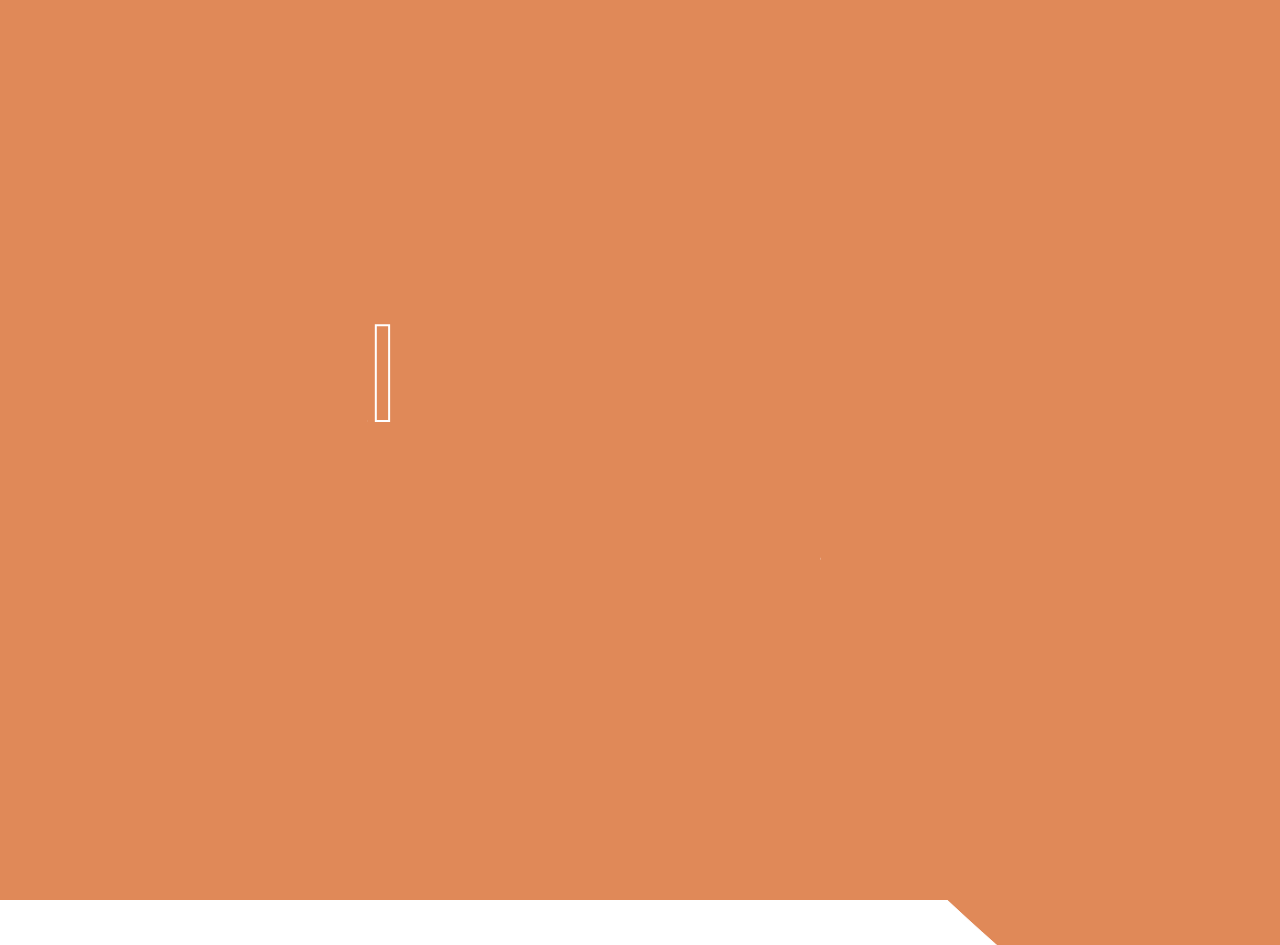
<file: index.html>
<!DOCTYPE html>
<html lang="zh">
<head>
    <meta charset="UTF-8">
    <meta http-equiv="X-UA-Compatible" content="IE=edge">
    <meta name="viewport" content="width=device-width, initial-scale=1.0">
    <meta name="author" content="William Wang">
    <meta name="robots" content="index,follow">
    <meta name="description" content="關於william.wang的個人網站">
    <title>首頁｜William wang Portfolio</title>
    <!-- google font -->
    <link rel="preconnect" href="https://fonts.gstatic.com">
    <link href="https://fonts.googleapis.com/css2?family=Noto+Sans+TC&display=swap" 
    rel="stylesheet">
    <link rel="stylesheet" href="./styles/animation.css">
    <link rel="stylesheet" href="./styles/style.css">
</head>
<body>
    <!-- animation -->
    <div class="animation">
        <div class="logo">
            <svg width="110" height="93" viewBox="0 0 110 93" fill="none" xmlns="http://www.w3.org/2000/svg">
                <path d="M29.4886 62.8406L29.4826 62.8L29.4734 62.7601L15.4353 1.90802L15.2565 1.13281H14.4609H2.74219H1.47162L1.77019 2.3678L23.2546 91.235L23.4395 92H24.2266H34.9077H35.6567L35.8673 91.2813L54.8493 26.523L54.8606 26.4842L54.8688 26.4446L55.2935 24.3954L55.7181 26.4446L55.7253 26.4795L55.735 26.5138L74.0455 91.2721L74.2514 92H75.0078H85.689H86.4755L86.6608 91.2356L108.206 2.36843L108.506 1.13281H107.234H95.4546H94.6561L94.4794 1.91153L80.6854 62.7025L80.6781 62.7349L80.6729 62.7676L79.5924 69.5994L78.3023 63.9229L78.2971 63.9003L78.291 63.878L61.1401 1.86625L60.9372 1.13281H60.1763H50.2886H49.5326L49.3265 1.86009L31.7484 63.8718L31.7424 63.8927L31.7374 63.9139L30.4421 69.3793L29.4886 62.8406Z" 
                stroke="white" 
                stroke-width="2"
                id="first"
                class="thepaths"
                />
            </svg>
            
            <svg width="19" height="95" viewBox="0 0 19 95" fill="none" xmlns="http://www.w3.org/2000/svg">
                <path d="M15.1152 94H16.1152V93V26.96V25.96H15.1152H3.82373H2.82373V26.96V93V94H3.82373H15.1152ZM3.81405 4.13391L3.808 4.14061L3.80207 4.14742C2.52941 5.60862 1.9082 7.39501 1.9082 9.44287C1.9082 11.4904 2.52958 13.2636 3.81286 14.6895L3.81892 14.6962L3.8251 14.7028C5.20824 16.1848 7.17847 16.8516 9.56104 16.8516C11.9436 16.8516 13.9138 16.1848 15.297 14.7028C16.6265 13.2784 17.2749 11.5006 17.2749 9.44287C17.2749 7.38498 16.6268 5.59398 15.308 4.13391C13.9272 2.6052 11.9533 1.91211 9.56104 1.91211C7.1688 1.91211 5.19482 2.6052 3.81405 4.13391Z" 
                stroke="white" 
                stroke-width="2"
                id="second"
                class="thepaths"
                />
            </svg>
    
            <svg width="17" height="98" viewBox="0 0 17 98" fill="none" xmlns="http://www.w3.org/2000/svg">
                <path d="M14.1152 97H15.1152V96V2.25V1.25H14.1152H2.82373H1.82373V2.25V96V97H2.82373H14.1152Z" 
                stroke="white" 
                stroke-width="2"
                id="third"
                class="thepaths"
                />
            </svg>
                
            <svg width="17" height="98" viewBox="0 0 17 98" fill="none" xmlns="http://www.w3.org/2000/svg">
                <path d="M14.1152 97H15.1152V96V2.25V1.25H14.1152H2.82373H1.82373V2.25V96V97H2.82373H14.1152Z" 
                stroke="white" 
                stroke-width="2"
                id="forth"
                class="thepaths"
                />
            </svg>
    
            <svg width="19" height="95" viewBox="0 0 19 95" fill="none" xmlns="http://www.w3.org/2000/svg">
                <path d="M15.1152 94H16.1152V93V26.96V25.96H15.1152H3.82373H2.82373V26.96V93V94H3.82373H15.1152ZM3.81405 4.13391L3.808 4.14061L3.80207 4.14742C2.52941 5.60862 1.9082 7.39501 1.9082 9.44287C1.9082 11.4904 2.52958 13.2636 3.81286 14.6895L3.81892 14.6962L3.8251 14.7028C5.20824 16.1848 7.17847 16.8516 9.56104 16.8516C11.9436 16.8516 13.9138 16.1848 15.297 14.7028C16.6265 13.2784 17.2749 11.5006 17.2749 9.44287C17.2749 7.38498 16.6268 5.59398 15.308 4.13391C13.9272 2.6052 11.9533 1.91211 9.56104 1.91211C7.1688 1.91211 5.19482 2.6052 3.81405 4.13391Z" 
                stroke="white" 
                stroke-width="2"
                id="fifth"
                class="thepaths"
                />
            </svg>
 
            <svg width="60" height="74" viewBox="0 0 60 74" fill="none" xmlns="http://www.w3.org/2000/svg">
                <path d="M44.7018 71L44.4254 70.4472C43.8437 69.2838 43.3827 67.4931 43.0138 65.1419C37.883 69.8481 31.8438 72.2207 24.9341 72.2207C18.2251 72.2207 12.6274 70.3283 8.22385 66.4806L8.21608 66.4738L8.21611 66.4737C3.84898 62.5776 1.65625 57.6249 1.65625 51.6895C1.65625 44.5185 4.39348 38.8765 9.88039 34.8896L44.7018 71ZM44.7018 71H45.3198H57.1606H58.1606V70V69.0234V68.8167L58.0787 68.627C56.6081 65.2214 55.8413 60.5522 55.8413 54.5581V24.1626V24.1504L55.841 24.1382C55.6727 17.2367 53.3456 11.7254 48.7889 7.72656C44.2411 3.69464 38.0169 1.73926 30.2441 1.73926C25.3154 1.73926 20.7606 2.65889 16.5934 4.51099L16.5934 4.51099L16.5899 4.51254C12.4695 6.36253 9.15608 8.90186 6.68307 12.1423L6.68187 12.1439C4.25271 15.3402 2.99902 18.7217 2.99902 22.2705V23.2705H3.99902H15.3516H16.3516V22.2705C16.3516 19.7555 17.5149 17.5704 20.039 15.6867C22.5623 13.8036 25.719 12.8335 29.5728 12.8335C34.0078 12.8335 37.1918 13.9698 39.3027 16.0806L39.3026 16.0807L39.3088 16.0868C41.4412 18.1824 42.5498 21.0386 42.5498 24.7729V28.9609M44.7018 71L42.5498 28.9609M42.5498 28.9609H32.5635C22.9648 28.9609 15.3634 30.8948 9.88095 34.8892L42.5498 28.9609ZM36.1531 57.7813C33.1257 59.5279 29.9403 60.394 26.582 60.394C23.0665 60.394 20.2785 59.4519 18.1331 57.6394C16.0322 55.8645 14.9478 53.3961 14.9478 50.1025C14.9478 46.4045 16.4926 43.6988 19.6409 41.8561C22.8718 39.965 27.8472 38.9565 34.6997 38.9565H42.5498V51.2721C41.2167 53.9085 39.1009 56.0806 36.1531 57.7813Z" 
                stroke="white" 
                stroke-width="2"
                id="sixth"
                class="thepaths"
                />
            </svg>

            <svg width="98" height="72" viewBox="0 0 98 72" fill="none" xmlns="http://www.w3.org/2000/svg" style="margin-right: 2rem;">
                <path d="M14.3546 3.91833L14.3147 2.95996H13.3555H2.67432H1.67432V3.95996V70V71H2.67432H13.9658H14.9658V70V21.9918C16.2554 19.0916 18.0523 16.9589 20.3384 15.5358C22.6785 14.0791 25.6027 13.3218 29.1636 13.3218C33.7036 13.3218 36.9263 14.4799 39.0233 16.6223C41.1242 18.7687 42.2627 22.0735 42.2627 26.7261V70V71H43.2627H54.6152H55.6152V70V26.2301C56.0483 22.2315 57.5597 19.1334 60.1048 16.8503L60.1048 16.8504L60.1108 16.8449C62.6711 14.5105 65.9002 13.3218 69.874 13.3218C74.8418 13.3218 78.1201 14.4791 80 16.5364L80.0059 16.5428C81.9226 18.6041 82.9731 21.8321 82.9731 26.4209V70V71H83.9731H95.2646H96.2646V70V25.7495V25.7416L96.2645 25.7336C96.1402 17.9219 94.2008 11.8833 90.2792 7.79921C86.3477 3.70483 80.5833 1.73926 73.1699 1.73926C68.2312 1.73926 63.8881 2.74457 60.1746 4.79336L60.1703 4.79575C57.0372 6.5445 54.3984 8.7714 52.2634 11.475C50.5654 8.4761 48.2735 6.1489 45.386 4.52294C42.0567 2.64813 37.996 1.73926 33.2529 1.73926C25.6695 1.73926 19.412 4.10111 14.5602 8.85173L14.3546 3.91833Z" 
                stroke="white" 
                stroke-width="2"
                id="seventh"
                class="thepaths"
                />
            </svg>
                
            <svg width="110" height="93" viewBox="0 0 110 93" fill="none" xmlns="http://www.w3.org/2000/svg">
                <path d="M29.4886 62.8406L29.4826 62.8L29.4734 62.7601L15.4353 1.90802L15.2565 1.13281H14.4609H2.74219H1.47162L1.77019 2.3678L23.2546 91.235L23.4395 92H24.2266H34.9077H35.6567L35.8673 91.2813L54.8493 26.523L54.8606 26.4842L54.8688 26.4446L55.2935 24.3954L55.7181 26.4446L55.7253 26.4795L55.735 26.5138L74.0455 91.2721L74.2514 92H75.0078H85.689H86.4755L86.6608 91.2356L108.206 2.36843L108.506 1.13281H107.234H95.4546H94.6561L94.4794 1.91153L80.6854 62.7025L80.6781 62.7349L80.6729 62.7676L79.5924 69.5994L78.3023 63.9229L78.2971 63.9003L78.291 63.878L61.1401 1.86625L60.9372 1.13281H60.1763H50.2886H49.5326L49.3265 1.86009L31.7484 63.8718L31.7424 63.8927L31.7374 63.9139L30.4421 69.3793L29.4886 62.8406Z" 
                stroke="white" 
                stroke-width="2"
                id="eighth"
                class="thepaths"
                />
            </svg>

            <svg width="60" height="74" viewBox="0 0 60 74" fill="none" xmlns="http://www.w3.org/2000/svg">
                <path d="M44.7018 71L44.4254 70.4472C43.8437 69.2838 43.3827 67.4931 43.0138 65.1419C37.883 69.8481 31.8438 72.2207 24.9341 72.2207C18.2251 72.2207 12.6274 70.3283 8.22385 66.4806L8.21608 66.4738L8.21611 66.4737C3.84898 62.5776 1.65625 57.6249 1.65625 51.6895C1.65625 44.5185 4.39348 38.8765 9.88039 34.8896L44.7018 71ZM44.7018 71H45.3198H57.1606H58.1606V70V69.0234V68.8167L58.0787 68.627C56.6081 65.2214 55.8413 60.5522 55.8413 54.5581V24.1626V24.1504L55.841 24.1382C55.6727 17.2367 53.3456 11.7254 48.7889 7.72656C44.2411 3.69464 38.0169 1.73926 30.2441 1.73926C25.3154 1.73926 20.7606 2.65889 16.5934 4.51099L16.5934 4.51099L16.5899 4.51254C12.4695 6.36253 9.15608 8.90186 6.68307 12.1423L6.68187 12.1439C4.25271 15.3402 2.99902 18.7217 2.99902 22.2705V23.2705H3.99902H15.3516H16.3516V22.2705C16.3516 19.7555 17.5149 17.5704 20.039 15.6867C22.5623 13.8036 25.719 12.8335 29.5728 12.8335C34.0078 12.8335 37.1918 13.9698 39.3027 16.0806L39.3026 16.0807L39.3088 16.0868C41.4412 18.1824 42.5498 21.0386 42.5498 24.7729V28.9609M44.7018 71L42.5498 28.9609M42.5498 28.9609H32.5635C22.9648 28.9609 15.3634 30.8948 9.88095 34.8892L42.5498 28.9609ZM36.1531 57.7813C33.1257 59.5279 29.9403 60.394 26.582 60.394C23.0665 60.394 20.2785 59.4519 18.1331 57.6394C16.0322 55.8645 14.9478 53.3961 14.9478 50.1025C14.9478 46.4045 16.4926 43.6988 19.6409 41.8561C22.8718 39.965 27.8472 38.9565 34.6997 38.9565H42.5498V51.2721C41.2167 53.9085 39.1009 56.0806 36.1531 57.7813Z" 
                stroke="white" 
                stroke-width="2"
                id="nineth"
                class="thepaths"
                />
            </svg>

            <svg width="57" height="72" viewBox="0 0 57 72" fill="none" xmlns="http://www.w3.org/2000/svg">
                <path d="M14.2402 3.91589L14.1981 2.95996H13.2412H2.56006H1.56006V3.95996V70V71H2.56006H13.8516H14.8516V70V23.1752C16.3192 20.2412 18.334 17.8783 20.898 16.0684C23.4823 14.2442 26.4916 13.3218 29.9648 13.3218C34.3308 13.3218 37.3262 14.4229 39.1808 16.4202L39.1807 16.4202L39.1873 16.4271C41.0983 18.4463 42.1692 21.67 42.2095 26.3029V70V71H43.2095H54.501H55.501V70L55.501 26.3599L55.5009 26.3521C55.4389 18.3515 53.6207 12.1671 49.8754 7.9779C46.1099 3.76627 40.5492 1.73926 33.3828 1.73926C25.8111 1.73926 19.4954 4.40373 14.4957 9.70634L14.2402 3.91589Z" 
                stroke="white" 
                stroke-width="2"
                id="tenth"
                class="thepaths"
                />
            </svg>

            <svg width="61" height="98" viewBox="0 0 61 98" fill="none" xmlns="http://www.w3.org/2000/svg">
                <path d="M28.2041 72.2207C35.3082 72.2207 41.167 70.1233 45.6978 65.888V69.0845C45.6978 74.5133 44.2077 78.5832 41.352 81.4389L41.3473 81.4436C38.5301 84.2984 34.5419 85.7847 29.2417 85.7847C22.5774 85.7847 16.9315 82.9568 12.2577 77.1833L11.5058 76.2545L10.7241 77.1583L4.86473 83.9333L4.36279 84.5136L4.79346 85.1487C7.31508 88.867 10.952 91.7648 15.6505 93.8624C20.3297 95.9513 25.1272 97.001 30.0352 97.001C38.7817 97.001 45.8478 94.4749 51.1183 89.3324C56.4373 84.1826 59.0503 77.1676 59.0503 68.4131V3.95996V2.95996H58.0503H47.7354H46.8075L46.7382 3.88517L46.3673 8.83016C41.7926 4.0924 35.7486 1.73926 28.3262 1.73926C20.1707 1.73926 13.5711 4.92851 8.61777 11.2782C3.67928 17.5681 1.26416 25.9878 1.26416 36.4307C1.26416 47.3122 3.67513 56.0353 8.61091 62.4898L8.61342 62.493C13.6004 68.9592 20.1568 72.2207 28.2041 72.2207ZM47.2939 9.84577L47.7354 3.95996H57.0503H58.0503V4.95996V68.4131C58.0503 76.958 55.5072 83.6922 50.4209 88.6157C45.3753 93.5392 38.5801 96.001 30.0352 96.001C25.2744 96.001 20.6154 94.9837 16.0581 92.9492C11.5008 90.9147 8.02181 88.1274 5.62109 84.5874L10.8162 78.5805C10.7785 78.5344 10.7408 78.4881 10.7032 78.4417L47.2939 9.84577ZM19.0066 54.7073C16.1181 50.6622 14.6167 45.0332 14.6167 37.7124C14.6167 29.4261 16.15 23.3447 19.0654 19.3168C21.9608 15.3166 25.9457 13.3218 31.1338 13.3218C34.4353 13.3218 37.2768 14.0725 39.6934 15.5414C42.0525 16.9754 44.0593 19.1259 45.6978 22.0412V51.6883C44.1148 54.6833 42.1255 56.8905 39.7477 58.3616C37.3151 59.8666 34.4162 60.6382 31.0117 60.6382C25.8207 60.6382 21.8589 58.6615 19.0066 54.7073Z" 
                stroke="white" 
                stroke-width="2"
                id="eleventh"
                class="thepaths"
                />
            </svg>

            <br>
            <br>

            <svg width="118" height="120" viewBox="0 0 118 120" fill="none" xmlns="http://www.w3.org/2000/svg">
                <path d="M10.672 73.2649L9.63939 73.0846L9.5079 74.1246C8.13568 84.9775 5.77646 96.0834 1.98351 103.547L1.46886 104.56L2.53866 104.942C3.37945 105.242 4.7245 105.792 6.02733 106.405C7.35855 107.031 8.53575 107.674 9.11676 108.149L10.085 108.941L10.6444 107.822C14.7165 99.6781 17.6097 87.5517 19.3641 75.7723L19.5078 74.8077L18.547 74.6399L10.672 73.2649ZM35.8457 75.0398L34.7515 75.3581L35.2092 76.4017C38.2968 83.4413 40.7671 92.8411 41.3804 98.7286L41.5047 99.9222L42.6563 99.5846L49.875 97.4688V117.75V118.75H50.875H59.125H60.125V117.75V18.625H105.75V107.125C105.75 107.966 105.614 108.186 105.558 108.248C105.509 108.302 105.333 108.439 104.585 108.5C104.247 108.5 103.784 108.505 103.219 108.51C100.742 108.534 96.2917 108.577 91.6684 108.376L89.8829 108.298L90.7508 109.861C91.9462 112.012 93.1491 115.638 93.3819 117.617L93.4841 118.486L94.3594 118.5C102.321 118.624 107.766 118.389 111.347 117.063L111.391 117.047L111.433 117.027C113.17 116.193 114.419 115.039 115.203 113.361C115.966 111.727 116.25 109.679 116.25 107.125V9.375V8.375H115.25H50.875H49.875V9.375V60.5172C47.4436 54.6672 44.0258 48.0966 40.4593 42.6987L40.0072 42.0145L39.2477 42.3239L32.4977 45.0739L31.4049 45.5191L32.0233 46.5241C33.7497 49.3294 35.3871 52.4268 36.9367 55.5748L22.6491 56.2694C30.81 45.8315 39.5952 32.5608 46.3475 21.7808L46.9474 20.823L45.9237 20.3442L38.1737 16.7192L37.3041 16.3125L36.8622 17.1647C33.556 23.5411 29.1243 31.1587 24.315 38.5205C22.7444 36.4887 20.9397 34.3227 18.901 32.1442C23.5778 25.1203 28.7753 15.3066 32.897 6.942L33.3876 5.94636L32.3464 5.5619L24.2214 2.5619L23.2936 2.21933L22.9408 3.1433C20.4673 9.62142 16.4259 18.4533 12.5234 25.3802C11.5679 24.4658 10.6165 23.6095 9.67729 22.7642L9.66897 22.7567L8.90479 22.0689L8.23846 22.8519L3.23846 28.7269L2.62662 29.4458L3.30914 30.098C8.71192 35.2606 14.6766 42.0327 18.292 47.4801C15.9076 50.8639 13.5293 54.0341 11.2521 56.8957L3.08156 57.2509L2.02 57.2971L2.13041 58.3539L3.00541 66.7289L3.1052 67.684L4.06357 67.623L22.625 66.4407V117.5V118.5H23.625H31.875H32.875V117.5V65.8137L41.1074 65.2927C42.1874 67.8773 42.949 70.3305 43.3965 72.456L43.4733 72.8209L42.7207 73.0398L35.8457 75.0398ZM49.875 70.8129V92.04C48.6562 86.2683 46.4005 79.2634 43.9158 73.5983L43.903 73.5692L44.7941 73.158L49.875 70.8129ZM77.0907 40.375L77.5967 40.188L78.3724 39.9013L78.2364 39.0856C77.4672 34.4703 75.0543 27.2421 72.1318 21.7783L71.7264 21.0204L70.9162 21.3074L64.9162 23.4324L63.8495 23.8101L64.3556 24.8222C66.7321 29.5753 68.7975 35.7971 69.6833 40.375H63.875H62.875V41.375V48.75V49.75H63.875H77.25V60.5H62.875H61.875V61.5V68.875V69.875H62.875H67.125V86.5C67.125 90.9366 67.6354 94.2288 69.515 96.3639C71.4303 98.5394 74.5169 99.25 78.875 99.25H93.5H93.6157C96.4039 99.2501 99.3552 99.2502 101.21 98.8528L102.106 98.6607L101.992 97.751C101.743 95.7586 101.371 92.2822 101.248 90.3126L101.176 89.1539L100.04 89.3972C98.4055 89.7475 95.127 89.875 93.375 89.875H78.875C77.8761 89.875 77.6388 89.656 77.5065 89.4424C77.4032 89.2756 77.2992 88.9951 77.2274 88.5128C77.1561 88.0343 77.125 87.4195 77.125 86.625V69.875H102.625H103.625V68.875V61.5V60.5H102.625H87.25V49.75H101.875H102.875V48.75V41.375V40.375H101.875H94.0159C95.8929 36.6686 97.9898 32.0655 100.016 27.6174C100.528 26.4932 101.036 25.379 101.534 24.2917L101.998 23.2787L100.941 22.9263L93.4412 20.4263L92.4224 20.0867L92.1562 21.1272C90.7978 26.4374 87.9452 34.2519 85.5967 39.1959L85.1311 40.1762L85.6564 40.375H77.0907Z" 
                stroke="white" 
                stroke-width="2"
                id="twelveth"
                class="thepaths"
                />
            </svg>

            <svg width="121" height="113" viewBox="0 0 121 113" fill="none" xmlns="http://www.w3.org/2000/svg">
                <path d="M20.5 21.75H19.5V22.75V86.125V87.125H20.5H41.8694C33.1778 92.6726 16.8467 98.8873 3.87184 102.283L2.124 102.74L3.43964 103.978C5.51016 105.927 8.22217 109.13 9.7 111.1L10.1108 111.648L10.77 111.463C24.203 107.697 41.0411 101.041 52.013 94.4834L53.3088 93.7089L52.0903 92.8178L44.3062 87.125H75.8586L75.5712 87.3907L68.9461 93.5157L67.7151 94.6539L69.3015 95.1962C83.8831 100.181 98.5785 106.659 107.394 111.501L107.955 111.81L108.469 111.429L117.094 105.054L118.406 104.085L116.947 103.356C107.142 98.4531 91.2205 92.0611 76.5662 87.1763L76.4123 87.125H102.625H103.625V86.125V22.75V21.75H102.625H63.4109C64.4336 18.7881 65.4441 15.5499 66.3749 12.375H112.125H113.125V11.375V2.875V1.875H112.125H8.5H7.5V2.875V11.375V12.375H8.5H53.8098C53.2384 15.496 52.4379 18.8091 51.6182 21.75H20.5ZM91.75 40.5H31V31.125H91.75V40.5ZM91.75 59H31V49.5H91.75V59ZM91.75 77.625H31V68.125H91.75V77.625Z" 
                stroke="white" 
                stroke-width="2"
                id="thirteenth"
                class="thepaths"
                />
            </svg>
            
            <svg width="115" height="120" viewBox="0 0 115 120" fill="none" xmlns="http://www.w3.org/2000/svg">
                <path d="M56.375 42.75V41.75H55.375H9.875H8.875V42.75V117V118H9.875H18.75H19.75V117V91.125H45.375V106.75C45.375 107.517 45.2423 107.674 45.1994 107.715C45.1207 107.79 44.8595 107.94 43.9335 108.002L43.9233 108.003C42.3632 108.123 36.7914 108.126 30.54 107.876L28.7614 107.805L29.6258 109.361C30.8229 111.515 32.0401 114.92 32.5215 117.206L32.6886 118H33.5H33.532C37.7558 118 41.2516 118 44.1283 117.81C47.0066 117.621 49.3612 117.237 51.2689 116.419L51.269 116.419L51.2811 116.414C53.1245 115.595 54.4499 114.487 55.281 112.862C56.0912 111.277 56.375 109.307 56.375 106.875V42.75ZM92.8163 107.377L92.8085 107.377C90.9896 107.498 84.2862 107.501 76.6578 107.251L74.9024 107.193L75.7488 108.732C77.0849 111.161 78.5432 114.94 79.0194 117.321L79.178 118.114L79.9868 118.125C89.438 118.249 95.8911 118.015 100.101 116.436L100.111 116.433L100.121 116.428C102.155 115.615 103.625 114.477 104.545 112.693C105.438 110.961 105.75 108.734 105.75 105.875V40.25V39.25H104.75H95.625H94.625V40.25V105.875C94.625 106.756 94.465 106.961 94.3825 107.034C94.2437 107.157 93.8833 107.314 92.8163 107.377ZM80.125 44V43H79.125H70.5H69.5V44V94.75V95.75H70.5H79.125H80.125V94.75V44ZM85.8006 22.125C89.1493 17.334 92.8084 11.8344 95.8624 6.6312L96.4873 5.56665L95.3162 5.17631L85.5662 1.92632L84.7149 1.64253L84.3409 2.45834C81.6816 8.26043 77.1194 16.2129 72.9811 22.125H41.595L42.7365 21.6824L43.7501 21.2893L43.274 20.312C40.8454 15.327 35.5314 7.87187 30.6078 2.56954L30.1484 2.07484L29.5179 2.31594L21.0179 5.56595L19.6977 6.07072L20.6131 7.14765C24.4368 11.6462 28.7311 17.527 31.1406 22.125H2.125H1.125V23.125V31.625V32.625H2.125H113H114V31.625V23.125V22.125H113H85.8006ZM19.75 81.75V71.25H45.375V81.75H19.75ZM45.375 51.75V62H19.75V51.75H45.375Z" 
                stroke="white" 
                stroke-width="2"
                id="fourteenth"
                class="thepaths"
                />
            </svg>
            
            <svg width="120" height="119" viewBox="0 0 120 119" fill="none" xmlns="http://www.w3.org/2000/svg">
                <path d="M114 8.625V7.625H113H104.25H103.25V8.625V28.875H86.375V2.625V1.625H85.375H76.5H75.5V2.625V28.875H60.25V8.625V7.625H59.25H50.75H49.75V8.625V38.125V39.125H50.75H113H114V38.125V8.625ZM45.125 27.375V26.375H44.125H30V4V3H29H20.625H19.625V4V26.375H4.875H3.875V27.375V35.75V36.75H4.875H44.125H45.125V35.75V27.375ZM20.0368 81.7368L20.8848 81.5978L20.8749 80.7385C20.749 69.7789 18.6124 53.3332 15.726 40.4071L15.5208 39.4883L14.5913 39.6377L7.59132 40.7627L6.56956 40.9269L6.76869 41.9424C9.26102 54.6533 11.25 71.2104 11.25 82V83.1773L12.4118 82.9868L20.0368 81.7368ZM34.4577 83.4344C37.126 71.7763 40.0791 54.8149 42.1133 41.6527L42.257 40.7227L41.3374 40.5228L32.7124 38.6478L31.5965 38.4052L31.5033 39.5435C30.3819 53.2504 27.3885 72.9539 24.7746 84.5297L24.5612 85.4748L24.8617 85.5528C16.4001 87.4283 8.57006 89.0637 2.33009 90.1395L1.27537 90.3214L1.52833 91.3614L3.77833 100.611L4.01678 101.592L4.99494 101.345C10.6972 99.904 17.2947 98.2901 24.2647 96.585L25.1126 96.3776C32.3935 94.5964 40.0531 92.7206 47.4945 90.8447L48.25 90.6542V116.375V117.375H49.25H57.5H58.5V116.375V76.375H67.625V115.125V116.125H68.625H75.875H76.875V115.125V76.375H86.5V114.875V115.875H87.5H94.75H95.75V114.875V108.429L96.3662 109.593C97.4647 111.668 98.663 114.686 99.0136 116.789L99.1529 117.625H100C105.431 117.625 109.057 117.52 112.054 116.028C113.531 115.359 114.493 114.323 115.055 112.898C115.596 111.528 115.75 109.84 115.75 107.875V67.375V66.375H114.75H83.6592C84.5525 63.7714 85.4449 60.9008 86.3318 58.048C86.4665 57.6146 86.6011 57.1816 86.7356 56.75H117.375H118.375V55.75V47.5V46.5H117.375H45.25H44.25V47.5V55.75V56.75H45.25H74.4453C73.8919 59.9915 73.1848 63.4133 72.4664 66.375H49.25H48.25V67.375V89.8127L48.2423 89.751L47.2423 81.751L47.1064 80.6637L46.036 80.8982L34.4577 83.4344ZM95.75 108.071V76.375H105.375V107.75C105.375 107.913 105.369 108.029 105.36 108.11C105.279 108.119 105.163 108.125 105 108.125H104.938L104.876 108.133C103.971 108.246 100.808 108.251 97.2857 108.126L95.75 108.071Z" 
                stroke="white" 
                stroke-width="2"
                id="fifteenth"
                class="thepaths"
                />
            </svg>
            
            <svg width="117" height="95" viewBox="0 0 117 95" fill="none" xmlns="http://www.w3.org/2000/svg">
                <path d="M114.375 82.75H64.25V13H108.125H109.125V12V2.5V1.5H108.125H9.375H8.375V2.5V12V13H9.375H52.125V82.75H2.875H1.875V83.75V93V94H2.875H114.375H115.375V93V83.75V82.75H114.375Z" 
                stroke="white" 
                stroke-width="2"
                id="sixteenth"
                class="thepaths"
                />
            </svg>

            <svg width="121" height="118" viewBox="0 0 121 118" fill="none" xmlns="http://www.w3.org/2000/svg">
                <path d="M113 6.625V5.625H112H56.875H55.875V6.625V45.625V46.625H56.875H112H113V45.625V6.625ZM52.6701 70.4814L53.1642 69.8336L52.6296 69.2188C50.1854 66.408 40.0586 55.9127 35.875 52.2887V46.125H50.5H51.5V45.125V36.375V35.375H50.5H35.875V16.0403C41.505 14.684 46.7749 12.9896 51.1346 11.1731L52.4593 10.6211L51.4828 9.56955L44.9828 2.56955L44.4934 2.04253L43.8381 2.33878C34.8456 6.40387 18.5878 10.0132 4.59132 12.2627L3.21307 12.4842L3.86621 13.7179C4.96748 15.7981 6.17774 18.7152 6.65158 20.729L6.86298 21.6275L7.77544 21.4886C13.1529 20.6703 19.0958 19.7399 24.875 18.596V35.375H5.5H4.5V36.375V45.125V46.125H5.5H23.2058C18.1739 59.9596 9.89663 75.2311 2.38171 83.581L1.86208 84.1584L2.29295 84.8047C3.79943 87.0644 5.97443 90.5856 6.80132 93.0662L7.36792 94.766L8.51719 93.3914C14.2076 86.5852 20.0522 76.0151 24.875 64.9537V115.25V116.25H25.875H34.875H35.875V115.25V64.5603C39.6733 69.2991 43.693 74.7907 45.3818 77.7461L46.1302 79.056L47.0451 77.8564L52.6701 70.4814ZM119 102.875H89.625V88.75H113.5H114.5V87.75V79.625V78.625H113.5H89.625V65.75H116.25H117.25V64.75V56.5V55.5H116.25H52.25H51.25V56.5V64.75V65.75H52.25H78.375V78.625H55.125H54.125V79.625V87.75V88.75H55.125H78.375V102.875H46.625H45.625V103.875V112.25V113.25H46.625H119H120V112.25V103.875V102.875H119ZM101.875 36.625H66.375V15.75H101.875V36.625Z" 
                stroke="white" 
                stroke-width="2"
                id="seventeenth"
                class="thepaths"
                />
            </svg>

            <svg width="113" height="119" viewBox="0 0 113 119" fill="none" xmlns="http://www.w3.org/2000/svg">
                <path d="M11.875 112.75V105.375H41H42V104.375V67V66H41H11.875V56.375H39.75H40.75V55.375V21.125V20.125H39.75H22.9007C25.0119 15.2315 27.3615 9.35901 29.1922 4.21001L29.5989 3.06615L28.3983 2.88606L18.3983 1.38606L17.4604 1.24537L17.2703 2.1746C16.1977 7.41852 14.2026 14.5155 12.1757 20.125H2.375H1.375V21.125V112.75V113.75H2.375H10.875H11.875V112.75ZM111 18.375H112V17.375V9V8H111H44.75H43.75V9V17.375V18.375H44.75H72.25V31.75H49.375H48.375V32.75V97.875V98.875H49.375H57.875H58.875V97.875V42.25H72.25V116.375V117.375H73.25H82H83V116.375V42.25H97.625V88C97.625 88.4924 97.5524 88.6335 97.539 88.6557C97.512 88.6731 97.3627 88.75 96.875 88.75C95.6271 88.75 91.7634 88.75 87.2778 88.6254L85.6918 88.5813L86.3362 90.0311C87.3258 92.2577 88.5224 95.6407 88.7555 97.8547L88.8497 98.75H89.75C93.1205 98.75 95.9133 98.7193 98.2299 98.5116C100.545 98.3041 102.463 97.9144 104.056 97.1521C105.719 96.3572 106.801 95.1698 107.442 93.5957C108.063 92.07 108.25 90.2261 108.25 88.125V32.75V31.75H107.25H83V18.375H111ZM31.625 76V95.375H11.875V76H31.625ZM30.5 30.125V46.5H11.875V30.125H30.5Z" 
                stroke="white" 
                stroke-width="2"
                id="eighteenth"
                class="thepaths"
                />
            </svg>
                
                
                
            <!-- <svg width="870" height="254" viewBox="0 0 870 254" fill="none" xmlns="http://www.w3.org/2000/svg">
                <mask id="path-1-outside-1" maskUnits="userSpaceOnUse" x="-0.125" y="0.25" width="871" height="254" fill="black">
                <rect fill="white" x="-0.125" y="0.25" width="871" height="254"/>
                <path id="mylogo"  class="thepath" d="M87.3789 67.9849L89.0879 79.7036L91.5903 69.1445L109.168 7.13281H119.056L136.207 69.1445L138.648 79.8867L140.541 67.9238L154.334 7.13281H166.114L144.569 96H133.888L115.577 31.2417L114.173 24.4668L112.77 31.2417L93.7876 96H83.1064L61.6221 7.13281H73.3408L87.3789 67.9849ZM189.674 96H178.382V29.96H189.674V96ZM177.467 12.4429C177.467 10.6118 178.016 9.06559 179.115 7.8042C180.254 6.54281 181.922 5.91211 184.12 5.91211C186.317 5.91211 187.985 6.54281 189.125 7.8042C190.264 9.06559 190.833 10.6118 190.833 12.4429C190.833 14.2739 190.264 15.7998 189.125 17.0205C187.985 18.2412 186.317 18.8516 184.12 18.8516C181.922 18.8516 180.254 18.2412 179.115 17.0205C178.016 15.7998 177.467 14.2739 177.467 12.4429ZM220.069 96H208.778V2.25H220.069V96ZM250.465 96H239.173V2.25H250.465V96ZM280.86 96H269.569V29.96H280.86V96ZM268.653 12.4429C268.653 10.6118 269.203 9.06559 270.301 7.8042C271.441 6.54281 273.109 5.91211 275.306 5.91211C277.503 5.91211 279.172 6.54281 280.311 7.8042C281.45 9.06559 282.02 10.6118 282.02 12.4429C282.02 14.2739 281.45 15.7998 280.311 17.0205C279.172 18.2412 277.503 18.8516 275.306 18.8516C273.109 18.8516 271.441 18.2412 270.301 17.0205C269.203 15.7998 268.653 14.2739 268.653 12.4429ZM339.759 96C339.108 94.6979 338.579 92.3786 338.172 89.042C332.923 94.4945 326.657 97.2207 319.374 97.2207C312.863 97.2207 307.512 95.3896 303.321 91.7275C299.171 88.0247 297.096 83.3454 297.096 77.6895C297.096 70.8128 299.7 65.4824 304.908 61.6982C310.157 57.8734 317.522 55.9609 327.003 55.9609H337.989V50.7729C337.989 46.826 336.809 43.6929 334.449 41.3735C332.089 39.0135 328.61 37.8335 324.012 37.8335C319.984 37.8335 316.607 38.8507 313.88 40.8853C311.154 42.9198 309.791 45.3815 309.791 48.2705H298.438C298.438 44.9746 299.598 41.8008 301.917 38.749C304.278 35.6566 307.451 33.2152 311.439 31.4248C315.467 29.6344 319.882 28.7393 324.684 28.7393C332.293 28.7393 338.254 30.6517 342.567 34.4766C346.88 38.2607 349.118 43.4894 349.281 50.1626V80.5581C349.281 86.6209 350.054 91.4427 351.6 95.0234V96H339.759ZM321.021 87.394C324.562 87.394 327.918 86.4785 331.092 84.6475C334.266 82.8164 336.565 80.436 337.989 77.5063V63.9565H329.139C315.305 63.9565 308.387 68.0052 308.387 76.1025C308.387 79.6426 309.567 82.4095 311.927 84.4033C314.287 86.3971 317.319 87.394 321.021 87.394ZM377.601 29.96L377.906 37.2842C382.748 31.5876 389.279 28.7393 397.499 28.7393C406.735 28.7393 413.022 32.2793 416.358 39.3594C418.556 36.1855 421.404 33.6221 424.903 31.6689C428.443 29.7158 432.614 28.7393 437.416 28.7393C451.901 28.7393 459.266 36.4093 459.51 51.7495V96H448.219V52.4209C448.219 47.7008 447.14 44.1812 444.984 41.8618C442.827 39.5018 439.206 38.3218 434.12 38.3218C429.929 38.3218 426.45 39.5832 423.683 42.106C420.916 44.5881 419.308 47.945 418.861 52.1768V96H407.508V52.7261C407.508 43.1232 402.809 38.3218 393.409 38.3218C386.004 38.3218 380.938 41.4753 378.211 47.7822V96H366.92V29.96H377.601ZM528.541 67.9849L530.25 79.7036L532.752 69.1445L550.331 7.13281H560.218L577.369 69.1445L579.811 79.8867L581.703 67.9238L595.497 7.13281H607.276L585.731 96H575.05L556.739 31.2417L555.335 24.4668L553.932 31.2417L534.95 96H524.269L502.784 7.13281H514.503L528.541 67.9849ZM657.264 96C656.613 94.6979 656.084 92.3786 655.677 89.042C650.428 94.4945 644.162 97.2207 636.878 97.2207C630.368 97.2207 625.017 95.3896 620.826 91.7275C616.676 88.0247 614.601 83.3454 614.601 77.6895C614.601 70.8128 617.205 65.4824 622.413 61.6982C627.662 57.8734 635.027 55.9609 644.508 55.9609H655.494V50.7729C655.494 46.826 654.314 43.6929 651.954 41.3735C649.594 39.0135 646.115 37.8335 641.517 37.8335C637.489 37.8335 634.111 38.8507 631.385 40.8853C628.659 42.9198 627.296 45.3815 627.296 48.2705H615.943C615.943 44.9746 617.103 41.8008 619.422 38.749C621.782 35.6566 624.956 33.2152 628.944 31.4248C632.972 29.6344 637.387 28.7393 642.188 28.7393C649.798 28.7393 655.759 30.6517 660.072 34.4766C664.385 38.2607 666.623 43.4894 666.786 50.1626V80.5581C666.786 86.6209 667.559 91.4427 669.105 95.0234V96H657.264ZM638.526 87.394C642.066 87.394 645.423 86.4785 648.597 84.6475C651.771 82.8164 654.07 80.436 655.494 77.5063V63.9565H646.644C632.809 63.9565 625.892 68.0052 625.892 76.1025C625.892 79.6426 627.072 82.4095 629.432 84.4033C631.792 86.3971 634.824 87.394 638.526 87.394ZM695.167 29.96L695.533 38.2607C700.579 31.9131 707.171 28.7393 715.309 28.7393C729.265 28.7393 736.305 36.6128 736.427 52.3599V96H725.135V52.2988C725.095 47.5381 723.996 44.0184 721.839 41.7397C719.723 39.4611 716.407 38.3218 711.891 38.3218C708.229 38.3218 705.014 39.2983 702.247 41.2515C699.48 43.2046 697.324 45.7681 695.777 48.9419V96H684.486V29.96H695.167ZM750.77 62.4307C750.77 52.1361 753.15 43.9574 757.911 37.8945C762.672 31.791 768.979 28.7393 776.832 28.7393C784.889 28.7393 791.175 31.5876 795.692 37.2842L796.241 29.96H806.556V94.4131C806.556 102.958 804.013 109.692 798.927 114.616C793.881 119.539 787.086 122.001 778.541 122.001C773.78 122.001 769.121 120.984 764.564 118.949C760.007 116.915 756.528 114.127 754.127 110.587L759.986 103.812C764.828 109.794 770.749 112.785 777.748 112.785C783.241 112.785 787.513 111.238 790.565 108.146C793.657 105.054 795.204 100.7 795.204 95.0845V89.4082C790.687 94.6165 784.522 97.2207 776.71 97.2207C768.979 97.2207 762.713 94.1079 757.911 87.8823C753.15 81.6567 750.77 73.1729 750.77 62.4307ZM762.123 63.7124C762.123 71.1587 763.648 77.0181 766.7 81.2905C769.752 85.5223 774.024 87.6382 779.518 87.6382C786.638 87.6382 791.867 84.4033 795.204 77.9336V47.7822C791.745 41.4753 786.557 38.3218 779.64 38.3218C774.146 38.3218 769.854 40.458 766.761 44.7305C763.669 49.0029 762.123 55.3302 762.123 63.7124ZM10.5 208.25C9.125 219.125 6.75 230.375 2.875 238C4.625 238.625 8.375 240.25 9.75 241.375C13.75 233.375 16.625 221.375 18.375 209.625L10.5 208.25ZM36.125 210C39.25 217.125 41.75 226.625 42.375 232.625L49.625 230.5C48.875 224.375 46.125 215.125 43 208L36.125 210ZM78.875 224.875C76.625 224.875 76.125 223.875 76.125 220.625V202.875H102.625V195.5H86.25V182.75H101.875V175.375H92.375C94.875 170.625 97.875 163.875 100.625 157.875L93.125 155.375C91.75 160.75 88.875 168.625 86.5 173.625L91.125 175.375H71.5L77.25 173.25C76.5 168.75 74.125 161.625 71.25 156.25L65.25 158.375C67.875 163.625 70.125 170.625 70.875 175.375H63.875V182.75H78.25V195.5H62.875V202.875H68.125V220.5C68.125 229.375 70.25 232.25 78.875 232.25H93.5C96.375 232.25 99.25 232.25 101 231.875C100.75 229.875 100.375 226.375 100.25 224.375C98.5 224.75 95.125 224.875 93.375 224.875H78.875ZM115.25 143.375H50.875V200C48.625 193.25 44.25 184.25 39.625 177.25L32.875 180C34.875 183.25 36.75 186.875 38.5 190.5L20.5 191.375C29 180.75 38.375 166.625 45.5 155.25L37.75 151.625C34.25 158.375 29.5 166.5 24.375 174.25C22.5 171.75 20.25 169 17.625 166.25C22.375 159.25 27.75 149.125 32 140.5L23.875 137.5C21.25 144.375 16.875 153.875 12.75 161C11.5 159.75 10.25 158.625 9 157.5L4 163.375C9.625 168.75 15.875 175.875 19.5 181.5C16.875 185.25 14.25 188.75 11.75 191.875L3.125 192.25L4 200.625L23.625 199.375V251.5H31.875V198.875L41.75 198.25C43 201.125 43.875 203.875 44.375 206.25L50.875 203.25V251.75H59.125V151.625H106.75V241.125C106.75 242.875 106.25 243.375 104.625 243.5C102.875 243.5 97.375 243.625 91.625 243.375C92.875 245.625 94.125 249.375 94.375 251.5C102.375 251.625 107.625 251.375 111 250.125C114.125 248.625 115.25 246.125 115.25 241.125V143.375ZM218.75 182.5H156V171.125H218.75V182.5ZM218.75 201H156V189.5H218.75V201ZM218.75 219.625H156V208.125H218.75V219.625ZM146.5 163.75V227.125H228.625V163.75H188C189.25 160.25 190.5 156.25 191.625 152.375H238.125V143.875H134.5V152.375H181C180.375 156.125 179.375 160.25 178.375 163.75H146.5ZM169.125 228.5C160.5 234.25 143.5 240.75 130.125 244.25C132.25 246.25 135 249.5 136.5 251.5C149.875 247.75 166.625 241.125 177.5 234.625L169.125 228.5ZM195.625 235.25C210.25 240.25 225 246.75 233.875 251.625L242.5 245.25C232.75 240.375 216.875 234 202.25 229.125L195.625 235.25ZM272.75 216.75V204.25H300.375V216.75H272.75ZM300.375 184.75V197H272.75V184.75H300.375ZM309.375 176.75H263.875V251H272.75V224.125H300.375V240.75C300.375 242.375 299.875 242.875 298 243C296.375 243.125 290.75 243.125 284.5 242.875C285.75 245.125 287 248.625 287.5 251C296 251 301.375 251 304.875 249.5C308.25 248 309.375 245.625 309.375 240.875V176.75ZM349.625 239.875C349.625 241.75 349 242.25 346.875 242.375C345 242.5 338.25 242.5 330.625 242.25C332 244.75 333.5 248.625 334 251.125C343.5 251.25 349.75 251 353.75 249.5C357.5 248 358.75 245.5 358.75 239.875V174.25H349.625V239.875ZM333.125 178H324.5V228.75H333.125V178ZM337.875 157.125C341.5 152 345.625 145.875 349 140.125L339.25 136.875C336.5 142.875 331.75 151.125 327.5 157.125H290.25L296.375 154.75C294 149.875 288.75 142.5 283.875 137.25L275.375 140.5C279.625 145.5 284.5 152.25 286.75 157.125H256.125V165.625H367V157.125H337.875ZM489 143.625H480.25V164.875H461.375V137.625H452.5V164.875H435.25V143.625H426.75V173.125H489V143.625ZM420.125 162.375H405V139H396.625V162.375H380.875V170.75H420.125V162.375ZM395.875 215.75C395.75 204.875 393.625 188.5 390.75 175.625L383.75 176.75C386.25 189.5 388.25 206.125 388.25 217L395.875 215.75ZM409.125 219.75C411.875 208.125 415 190.25 417.125 176.5L408.5 174.625C407.375 188.375 404.375 208.125 401.75 219.75L405.125 220.625C395.125 222.875 385.75 224.875 378.5 226.125L380.75 235.375C392.625 232.375 408.375 228.625 423.25 224.875L422.25 216.875L409.125 219.75ZM493.375 190.75V182.5H421.25V190.75H451.625C451 194.625 450.125 198.875 449.25 202.375H425.25V251.375H433.5V210.375H444.625V250.125H451.875V210.375H463.5V249.875H470.75V210.375H482.375V242.75C482.375 243.875 482.125 244.125 481 244.125C480 244.25 476.75 244.25 473.25 244.125C474.375 246.25 475.625 249.375 476 251.625C481.5 251.625 484.875 251.5 487.625 250.125C490.125 249 490.75 246.75 490.75 242.875V202.375H458.25C459.5 198.875 460.75 194.75 462 190.75H493.375ZM566.25 232.75V161H611.125V151.5H512.375V161H556.125V232.75H505.875V242H617.375V232.75H566.25ZM727.875 173.625H690.375V150.75H727.875V173.625ZM737 142.625H681.875V181.625H737V142.625ZM676.875 205.875C674.375 203 663.75 192 659.875 188.75V181.125H675.5V172.375H659.875V151.25C665.75 149.875 671.25 148.125 675.75 146.25L669.25 139.25C660.125 143.375 643.75 147 629.75 149.25C630.875 151.375 632.125 154.375 632.625 156.5C638.375 155.625 644.75 154.625 650.875 153.375V172.375H630.5V181.125H649.625C644.625 195.375 636 211.5 628.125 220.25C629.625 222.5 631.875 226.125 632.75 228.75C639.125 221.125 645.75 208.625 650.875 196V251.25H659.875V197.75C664.125 202.875 669.25 209.75 671.25 213.25L676.875 205.875ZM713.625 239.875V223.75H738.5V215.625H713.625V200.75H741.25V192.5H677.25V200.75H704.375V215.625H680.125V223.75H704.375V239.875H671.625V248.25H744V239.875H713.625ZM789.625 210V231.375H767.875V210H789.625ZM788.5 164.125V182.5H767.875V164.125H788.5ZM767.875 190.375H796.75V156.125H778.375C780.625 151 783.25 144.5 785.25 138.875L775.25 137.375C774.125 142.875 772 150.375 769.875 156.125H759.375V247.75H767.875V239.375H798V202H767.875V190.375ZM868 152.375V144H801.75V152.375H830.25V167.75H806.375V232.875H814.875V176.25H830.25V251.375H839V176.25H855.625V223C855.625 224.25 855.25 224.75 853.875 224.75C852.625 224.75 848.75 224.75 844.25 224.625C845.25 226.875 846.5 230.375 846.75 232.75C853.5 232.75 857.75 232.625 860.625 231.25C863.5 229.875 864.25 227.25 864.25 223.125V167.75H839V152.375H868Z"/>
                </mask>
                <path id="mylogo"  class="thepath" d="M87.3789 67.9849L89.0879 79.7036L91.5903 69.1445L109.168 7.13281H119.056L136.207 69.1445L138.648 79.8867L140.541 67.9238L154.334 7.13281H166.114L144.569 96H133.888L115.577 31.2417L114.173 24.4668L112.77 31.2417L93.7876 96H83.1064L61.6221 7.13281H73.3408L87.3789 67.9849ZM189.674 96H178.382V29.96H189.674V96ZM177.467 12.4429C177.467 10.6118 178.016 9.06559 179.115 7.8042C180.254 6.54281 181.922 5.91211 184.12 5.91211C186.317 5.91211 187.985 6.54281 189.125 7.8042C190.264 9.06559 190.833 10.6118 190.833 12.4429C190.833 14.2739 190.264 15.7998 189.125 17.0205C187.985 18.2412 186.317 18.8516 184.12 18.8516C181.922 18.8516 180.254 18.2412 179.115 17.0205C178.016 15.7998 177.467 14.2739 177.467 12.4429ZM220.069 96H208.778V2.25H220.069V96ZM250.465 96H239.173V2.25H250.465V96ZM280.86 96H269.569V29.96H280.86V96ZM268.653 12.4429C268.653 10.6118 269.203 9.06559 270.301 7.8042C271.441 6.54281 273.109 5.91211 275.306 5.91211C277.503 5.91211 279.172 6.54281 280.311 7.8042C281.45 9.06559 282.02 10.6118 282.02 12.4429C282.02 14.2739 281.45 15.7998 280.311 17.0205C279.172 18.2412 277.503 18.8516 275.306 18.8516C273.109 18.8516 271.441 18.2412 270.301 17.0205C269.203 15.7998 268.653 14.2739 268.653 12.4429ZM339.759 96C339.108 94.6979 338.579 92.3786 338.172 89.042C332.923 94.4945 326.657 97.2207 319.374 97.2207C312.863 97.2207 307.512 95.3896 303.321 91.7275C299.171 88.0247 297.096 83.3454 297.096 77.6895C297.096 70.8128 299.7 65.4824 304.908 61.6982C310.157 57.8734 317.522 55.9609 327.003 55.9609H337.989V50.7729C337.989 46.826 336.809 43.6929 334.449 41.3735C332.089 39.0135 328.61 37.8335 324.012 37.8335C319.984 37.8335 316.607 38.8507 313.88 40.8853C311.154 42.9198 309.791 45.3815 309.791 48.2705H298.438C298.438 44.9746 299.598 41.8008 301.917 38.749C304.278 35.6566 307.451 33.2152 311.439 31.4248C315.467 29.6344 319.882 28.7393 324.684 28.7393C332.293 28.7393 338.254 30.6517 342.567 34.4766C346.88 38.2607 349.118 43.4894 349.281 50.1626V80.5581C349.281 86.6209 350.054 91.4427 351.6 95.0234V96H339.759ZM321.021 87.394C324.562 87.394 327.918 86.4785 331.092 84.6475C334.266 82.8164 336.565 80.436 337.989 77.5063V63.9565H329.139C315.305 63.9565 308.387 68.0052 308.387 76.1025C308.387 79.6426 309.567 82.4095 311.927 84.4033C314.287 86.3971 317.319 87.394 321.021 87.394ZM377.601 29.96L377.906 37.2842C382.748 31.5876 389.279 28.7393 397.499 28.7393C406.735 28.7393 413.022 32.2793 416.358 39.3594C418.556 36.1855 421.404 33.6221 424.903 31.6689C428.443 29.7158 432.614 28.7393 437.416 28.7393C451.901 28.7393 459.266 36.4093 459.51 51.7495V96H448.219V52.4209C448.219 47.7008 447.14 44.1812 444.984 41.8618C442.827 39.5018 439.206 38.3218 434.12 38.3218C429.929 38.3218 426.45 39.5832 423.683 42.106C420.916 44.5881 419.308 47.945 418.861 52.1768V96H407.508V52.7261C407.508 43.1232 402.809 38.3218 393.409 38.3218C386.004 38.3218 380.938 41.4753 378.211 47.7822V96H366.92V29.96H377.601ZM528.541 67.9849L530.25 79.7036L532.752 69.1445L550.331 7.13281H560.218L577.369 69.1445L579.811 79.8867L581.703 67.9238L595.497 7.13281H607.276L585.731 96H575.05L556.739 31.2417L555.335 24.4668L553.932 31.2417L534.95 96H524.269L502.784 7.13281H514.503L528.541 67.9849ZM657.264 96C656.613 94.6979 656.084 92.3786 655.677 89.042C650.428 94.4945 644.162 97.2207 636.878 97.2207C630.368 97.2207 625.017 95.3896 620.826 91.7275C616.676 88.0247 614.601 83.3454 614.601 77.6895C614.601 70.8128 617.205 65.4824 622.413 61.6982C627.662 57.8734 635.027 55.9609 644.508 55.9609H655.494V50.7729C655.494 46.826 654.314 43.6929 651.954 41.3735C649.594 39.0135 646.115 37.8335 641.517 37.8335C637.489 37.8335 634.111 38.8507 631.385 40.8853C628.659 42.9198 627.296 45.3815 627.296 48.2705H615.943C615.943 44.9746 617.103 41.8008 619.422 38.749C621.782 35.6566 624.956 33.2152 628.944 31.4248C632.972 29.6344 637.387 28.7393 642.188 28.7393C649.798 28.7393 655.759 30.6517 660.072 34.4766C664.385 38.2607 666.623 43.4894 666.786 50.1626V80.5581C666.786 86.6209 667.559 91.4427 669.105 95.0234V96H657.264ZM638.526 87.394C642.066 87.394 645.423 86.4785 648.597 84.6475C651.771 82.8164 654.07 80.436 655.494 77.5063V63.9565H646.644C632.809 63.9565 625.892 68.0052 625.892 76.1025C625.892 79.6426 627.072 82.4095 629.432 84.4033C631.792 86.3971 634.824 87.394 638.526 87.394ZM695.167 29.96L695.533 38.2607C700.579 31.9131 707.171 28.7393 715.309 28.7393C729.265 28.7393 736.305 36.6128 736.427 52.3599V96H725.135V52.2988C725.095 47.5381 723.996 44.0184 721.839 41.7397C719.723 39.4611 716.407 38.3218 711.891 38.3218C708.229 38.3218 705.014 39.2983 702.247 41.2515C699.48 43.2046 697.324 45.7681 695.777 48.9419V96H684.486V29.96H695.167ZM750.77 62.4307C750.77 52.1361 753.15 43.9574 757.911 37.8945C762.672 31.791 768.979 28.7393 776.832 28.7393C784.889 28.7393 791.175 31.5876 795.692 37.2842L796.241 29.96H806.556V94.4131C806.556 102.958 804.013 109.692 798.927 114.616C793.881 119.539 787.086 122.001 778.541 122.001C773.78 122.001 769.121 120.984 764.564 118.949C760.007 116.915 756.528 114.127 754.127 110.587L759.986 103.812C764.828 109.794 770.749 112.785 777.748 112.785C783.241 112.785 787.513 111.238 790.565 108.146C793.657 105.054 795.204 100.7 795.204 95.0845V89.4082C790.687 94.6165 784.522 97.2207 776.71 97.2207C768.979 97.2207 762.713 94.1079 757.911 87.8823C753.15 81.6567 750.77 73.1729 750.77 62.4307ZM762.123 63.7124C762.123 71.1587 763.648 77.0181 766.7 81.2905C769.752 85.5223 774.024 87.6382 779.518 87.6382C786.638 87.6382 791.867 84.4033 795.204 77.9336V47.7822C791.745 41.4753 786.557 38.3218 779.64 38.3218C774.146 38.3218 769.854 40.458 766.761 44.7305C763.669 49.0029 762.123 55.3302 762.123 63.7124ZM10.5 208.25C9.125 219.125 6.75 230.375 2.875 238C4.625 238.625 8.375 240.25 9.75 241.375C13.75 233.375 16.625 221.375 18.375 209.625L10.5 208.25ZM36.125 210C39.25 217.125 41.75 226.625 42.375 232.625L49.625 230.5C48.875 224.375 46.125 215.125 43 208L36.125 210ZM78.875 224.875C76.625 224.875 76.125 223.875 76.125 220.625V202.875H102.625V195.5H86.25V182.75H101.875V175.375H92.375C94.875 170.625 97.875 163.875 100.625 157.875L93.125 155.375C91.75 160.75 88.875 168.625 86.5 173.625L91.125 175.375H71.5L77.25 173.25C76.5 168.75 74.125 161.625 71.25 156.25L65.25 158.375C67.875 163.625 70.125 170.625 70.875 175.375H63.875V182.75H78.25V195.5H62.875V202.875H68.125V220.5C68.125 229.375 70.25 232.25 78.875 232.25H93.5C96.375 232.25 99.25 232.25 101 231.875C100.75 229.875 100.375 226.375 100.25 224.375C98.5 224.75 95.125 224.875 93.375 224.875H78.875ZM115.25 143.375H50.875V200C48.625 193.25 44.25 184.25 39.625 177.25L32.875 180C34.875 183.25 36.75 186.875 38.5 190.5L20.5 191.375C29 180.75 38.375 166.625 45.5 155.25L37.75 151.625C34.25 158.375 29.5 166.5 24.375 174.25C22.5 171.75 20.25 169 17.625 166.25C22.375 159.25 27.75 149.125 32 140.5L23.875 137.5C21.25 144.375 16.875 153.875 12.75 161C11.5 159.75 10.25 158.625 9 157.5L4 163.375C9.625 168.75 15.875 175.875 19.5 181.5C16.875 185.25 14.25 188.75 11.75 191.875L3.125 192.25L4 200.625L23.625 199.375V251.5H31.875V198.875L41.75 198.25C43 201.125 43.875 203.875 44.375 206.25L50.875 203.25V251.75H59.125V151.625H106.75V241.125C106.75 242.875 106.25 243.375 104.625 243.5C102.875 243.5 97.375 243.625 91.625 243.375C92.875 245.625 94.125 249.375 94.375 251.5C102.375 251.625 107.625 251.375 111 250.125C114.125 248.625 115.25 246.125 115.25 241.125V143.375ZM218.75 182.5H156V171.125H218.75V182.5ZM218.75 201H156V189.5H218.75V201ZM218.75 219.625H156V208.125H218.75V219.625ZM146.5 163.75V227.125H228.625V163.75H188C189.25 160.25 190.5 156.25 191.625 152.375H238.125V143.875H134.5V152.375H181C180.375 156.125 179.375 160.25 178.375 163.75H146.5ZM169.125 228.5C160.5 234.25 143.5 240.75 130.125 244.25C132.25 246.25 135 249.5 136.5 251.5C149.875 247.75 166.625 241.125 177.5 234.625L169.125 228.5ZM195.625 235.25C210.25 240.25 225 246.75 233.875 251.625L242.5 245.25C232.75 240.375 216.875 234 202.25 229.125L195.625 235.25ZM272.75 216.75V204.25H300.375V216.75H272.75ZM300.375 184.75V197H272.75V184.75H300.375ZM309.375 176.75H263.875V251H272.75V224.125H300.375V240.75C300.375 242.375 299.875 242.875 298 243C296.375 243.125 290.75 243.125 284.5 242.875C285.75 245.125 287 248.625 287.5 251C296 251 301.375 251 304.875 249.5C308.25 248 309.375 245.625 309.375 240.875V176.75ZM349.625 239.875C349.625 241.75 349 242.25 346.875 242.375C345 242.5 338.25 242.5 330.625 242.25C332 244.75 333.5 248.625 334 251.125C343.5 251.25 349.75 251 353.75 249.5C357.5 248 358.75 245.5 358.75 239.875V174.25H349.625V239.875ZM333.125 178H324.5V228.75H333.125V178ZM337.875 157.125C341.5 152 345.625 145.875 349 140.125L339.25 136.875C336.5 142.875 331.75 151.125 327.5 157.125H290.25L296.375 154.75C294 149.875 288.75 142.5 283.875 137.25L275.375 140.5C279.625 145.5 284.5 152.25 286.75 157.125H256.125V165.625H367V157.125H337.875ZM489 143.625H480.25V164.875H461.375V137.625H452.5V164.875H435.25V143.625H426.75V173.125H489V143.625ZM420.125 162.375H405V139H396.625V162.375H380.875V170.75H420.125V162.375ZM395.875 215.75C395.75 204.875 393.625 188.5 390.75 175.625L383.75 176.75C386.25 189.5 388.25 206.125 388.25 217L395.875 215.75ZM409.125 219.75C411.875 208.125 415 190.25 417.125 176.5L408.5 174.625C407.375 188.375 404.375 208.125 401.75 219.75L405.125 220.625C395.125 222.875 385.75 224.875 378.5 226.125L380.75 235.375C392.625 232.375 408.375 228.625 423.25 224.875L422.25 216.875L409.125 219.75ZM493.375 190.75V182.5H421.25V190.75H451.625C451 194.625 450.125 198.875 449.25 202.375H425.25V251.375H433.5V210.375H444.625V250.125H451.875V210.375H463.5V249.875H470.75V210.375H482.375V242.75C482.375 243.875 482.125 244.125 481 244.125C480 244.25 476.75 244.25 473.25 244.125C474.375 246.25 475.625 249.375 476 251.625C481.5 251.625 484.875 251.5 487.625 250.125C490.125 249 490.75 246.75 490.75 242.875V202.375H458.25C459.5 198.875 460.75 194.75 462 190.75H493.375ZM566.25 232.75V161H611.125V151.5H512.375V161H556.125V232.75H505.875V242H617.375V232.75H566.25ZM727.875 173.625H690.375V150.75H727.875V173.625ZM737 142.625H681.875V181.625H737V142.625ZM676.875 205.875C674.375 203 663.75 192 659.875 188.75V181.125H675.5V172.375H659.875V151.25C665.75 149.875 671.25 148.125 675.75 146.25L669.25 139.25C660.125 143.375 643.75 147 629.75 149.25C630.875 151.375 632.125 154.375 632.625 156.5C638.375 155.625 644.75 154.625 650.875 153.375V172.375H630.5V181.125H649.625C644.625 195.375 636 211.5 628.125 220.25C629.625 222.5 631.875 226.125 632.75 228.75C639.125 221.125 645.75 208.625 650.875 196V251.25H659.875V197.75C664.125 202.875 669.25 209.75 671.25 213.25L676.875 205.875ZM713.625 239.875V223.75H738.5V215.625H713.625V200.75H741.25V192.5H677.25V200.75H704.375V215.625H680.125V223.75H704.375V239.875H671.625V248.25H744V239.875H713.625ZM789.625 210V231.375H767.875V210H789.625ZM788.5 164.125V182.5H767.875V164.125H788.5ZM767.875 190.375H796.75V156.125H778.375C780.625 151 783.25 144.5 785.25 138.875L775.25 137.375C774.125 142.875 772 150.375 769.875 156.125H759.375V247.75H767.875V239.375H798V202H767.875V190.375ZM868 152.375V144H801.75V152.375H830.25V167.75H806.375V232.875H814.875V176.25H830.25V251.375H839V176.25H855.625V223C855.625 224.25 855.25 224.75 853.875 224.75C852.625 224.75 848.75 224.75 844.25 224.625C845.25 226.875 846.5 230.375 846.75 232.75C853.5 232.75 857.75 232.625 860.625 231.25C863.5 229.875 864.25 227.25 864.25 223.125V167.75H839V152.375H868Z" stroke="white" stroke-width="4" mask="url(#path-1-outside-1)"/>
            </svg> -->

        </div>
   
    </div>
    <!-- orange picture -->
    <img class="orange" src="./ICONS/OrangeBackground.svg" alt="background">
    <!-- header and navbar -->
    <header>
        <nav>
            <ul>
                <li><a  class="active" href="#">首頁</a></li>
                <li><a href="resume.html">我的履歷</a></li>
                <li><a href="contact.html">連絡方式</a></li>
                <li><a href="./TaiwanProject/res/index.html">TaiwanProjet</a></li>
                <li><a href="./Hawaii project/index.html">HawaiiProject</a></li>
            </ul>
        </nav>
    </header>
    <!-- introduction and picture -->
    <main>
        <section class="left">
            <h1>
                Hi,I am <br>
                William Wang
            </h1>
            <p>
                過去曾經經歷過業務、專案主管的工作，為了增加自身的競爭力，
                並且保持持續學習的習慣，開始學習HTML、CSS、JavaScript，
                也希望透過自身的實力讓自己被重用，並增加更多收入
            </p>
            <p>
                有身邊的朋友已經開始踏入網頁前端工程師的領域，
                也有了不錯的發展，跟這些朋友了解過後發現這並不是條容易的道路
                ，除了能力要有，最好是要有豐富的作品集才能獲得青睞，於是邊開
                始了我的前端工程師之路，也有了不錯的成果
            </p>
        </section>
        <section class="right">
            <img class="mypic" src="./ICONS/08D6504E-CB81-438F-93CE-E9BB0F02BDD3.jpg" alt="pictire">
        </section>
    </main>
    <!-- links of facebook instgram github -->
    <footer>
        <a href="#"><img src="./ICONS/facebook.svg" alt="facebook" title="facebook page"></a>
        <a href="#"><img src="./ICONS/instagram.svg" alt="instgram" title="instgram page"></a>
        <a href="#"><img src="./ICONS/github-brands 1.svg" alt="github" title="github page"></a>
    </footer>
    
</body>
<script src="./styles/app.js"></script>
</html>
</file>
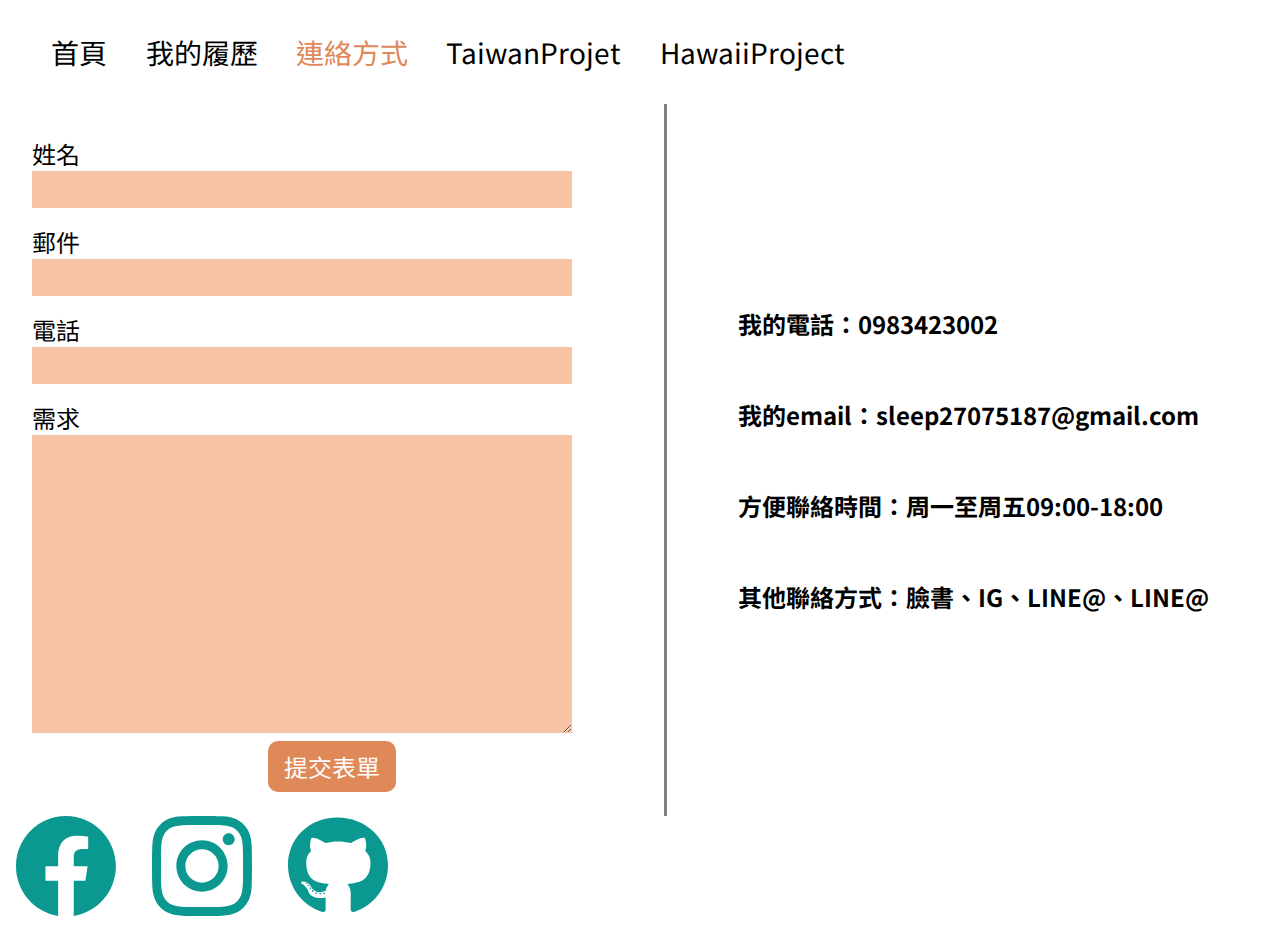
<file: contact.html>
<!DOCTYPE html>
<html lang="zh">
<head>
        <meta charset="UTF-8">
        <meta http-equiv="X-UA-Compatible" content="IE=edge">
        <meta name="viewport" content="width=device-width, initial-scale=1.0">
        <meta name="author" content="William Wang">
        <meta name="robots" content="index,follow">
        <meta name="description" content="關於william.wang的個人網站">
        <title>聯絡方式｜William wang Portfolio</title>
        <!-- google font -->
        <link rel="preconnect" href="https://fonts.gstatic.com">
        <link href="https://fonts.googleapis.com/css2?family=Noto+Sans+TC&display=swap" 
        rel="stylesheet">
        <link rel="stylesheet" href="./styles/style.css">
</head>
<body>
    <!-- header and navbar -->
    <header>
        <nav>
            <ul>
                <li><a href="./index.html">首頁</a></li>
                <li><a href="./resume.html">我的履歷</a></li>
                <li><a class="active" href="#">連絡方式</a></li>
                <li><a href="./TaiwanProject/res/index.html">TaiwanProjet</a></li>
                <li><a href="./Hawaii project/index.html">HawaiiProject</a></li>
            </ul>
        </nav>
    </header>

    <main>
        <section class="form">
            <form>
                <div>
                    <label for="name" id="name">姓名</label>
                    <input type="text" name="name">
                </div>
                <div>
                    <label for="email" id="email">郵件</label>
                    <input type="email" id="email">
                </div>
                <div>
                    <label for="phone" id="phone">電話</label>
                    <input type="text" name="phone">
                </div>
                <div>
                    <label for="need">需求</label>
                    <textarea name="need" id="need" cols="20" rows="10"></textarea>
                </div>
                <button type="submit">提交表單</button>
            </form>
        </section>
        <div class="line"></div>
        <section class="contact">
            <div class="contact">
                <h2>我的電話：0983423002</h2>
                    <br>
                <h2>我的email：sleep27075187@gmail.com</h2>
                    <br>
                <h2>方便聯絡時間：周一至周五09:00-18:00</h2>
                    <br>
                <h2>其他聯絡方式：臉書、IG、LINE@、LINE@</h2>
            </div>
        </section>
    </main>

    <footer>
        <a href="#"><img src="./ICONS/facebook.svg" alt="facebook" title="facebook page"></a>
        <a href="#"><img src="./ICONS/instagram.svg" alt="instgram" title="instgram page"></a>
        <a href="#"><img src="./ICONS/github-brands 1.svg" alt="github" title="github page"></a>
    </footer>
    
</body>
</html>
</file>
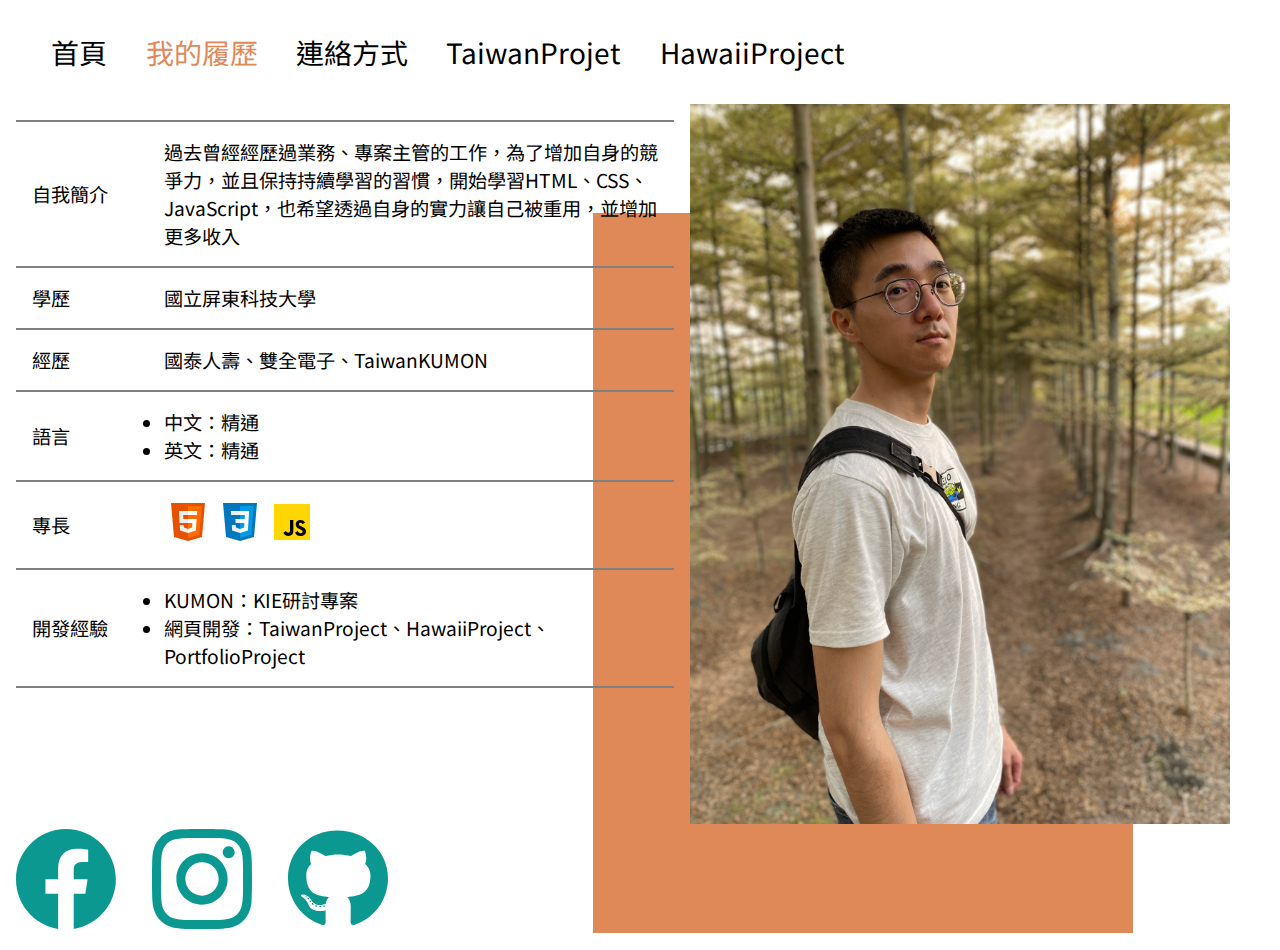
<file: resume.html>
<!DOCTYPE html>
<html lang="zh">
    <head>
        <meta charset="UTF-8">
        <meta http-equiv="X-UA-Compatible" content="IE=edge">
        <meta name="viewport" content="width=device-width, initial-scale=1.0">
        <meta name="author" content="William Wang">
        <meta name="robots" content="index,follow">
        <meta name="description" content="關於william.wang的個人網站">
        <title>我的履歷｜William wang Portfolio</title>
        <!-- google font -->
        <link rel="preconnect" href="https://fonts.gstatic.com">
        <link href="https://fonts.googleapis.com/css2?family=Noto+Sans+TC&display=swap" 
        rel="stylesheet">
        <link rel="stylesheet" href="./styles/style.css">
    </head>
<body>
    <!-- header and navbar -->
    <header>
        <nav>
            <ul>
                <li><a href="./index.html">首頁</a></li>
                <li><a class="active" href="#">我的履歷</a></li>
                <li><a href="contact.html">連絡方式</a></li>
                <li><a href="./TaiwanProject/res/index.html">TaiwanProjet</a></li>
                <li><a href="./Hawaii project/index.html">HawaiiProject</a></li>
            </ul>
        </nav>
    </header>
    <main>
        <section class="table">
            <table>
                <tr style="border-top: 2px solid gray;">
                    <td style="width: 20%;">自我簡介</td>
                    <td style="width: 80%;">過去曾經經歷過業務、專案主管的工作，為了增加自身的競爭力，並且保持持續學習的習慣，開始學習HTML、CSS、JavaScript，也希望透過自身的實力讓自己被重用，並增加更多收入</td>
                </tr>
                <tr>
                    <td>學歷</td>
                    <td>國立屏東科技大學</td>
                </tr>
                <tr>
                    <td>經歷</td>
                    <td>國泰人壽、雙全電子、TaiwanKUMON</td>
                </tr>
                <tr>
                    <td>語言</td>
                    <td>
                        <ul>
                            <li>中文：精通</li>
                            <li>英文：精通</li>
                        </ul>
                    </td>
                </tr>
                <tr>
                    <td>專長</td>
                    <td>
                        <img src="./ICONS/icons8-html-5.svg" alt="HTML 5" id="HTML 5">
                        <img src="./ICONS/icons8-css3.svg" alt="CSS3" id="CSS3">
                        <img src="./ICONS/icons8-javascript.svg" alt="javascript" id="javascript">
                    </td>
                </tr>
                <tr>
                    <td>開發經驗</td>
                    <td>
                        <ul>
                            <li>KUMON：KIE研討專案</li>
                            <li>網頁開發：TaiwanProject、HawaiiProject、PortfolioProject</li>
                        </ul>
                    </td>
                </tr>
            </table>
        </section>

        <section class="picture">
            <img src="./ICONS/020820DA-817A-472B-B938-D6507F561D31.jpg" alt="picture">
            <div class="orangerect"></div>
        </section>
    </main>
    <!-- links of facebook instgram github -->
    <footer>
        <a href="#"><img src="./ICONS/facebook.svg" alt="facebook" title="facebook page"></a>
        <a href="#"><img src="./ICONS/instagram.svg" alt="instgram" title="instgram page"></a>
        <a href="#"><img src="./ICONS/github-brands 1.svg" alt="github" title="github page"></a>
    </footer>
    
</body>
</html>
</file>
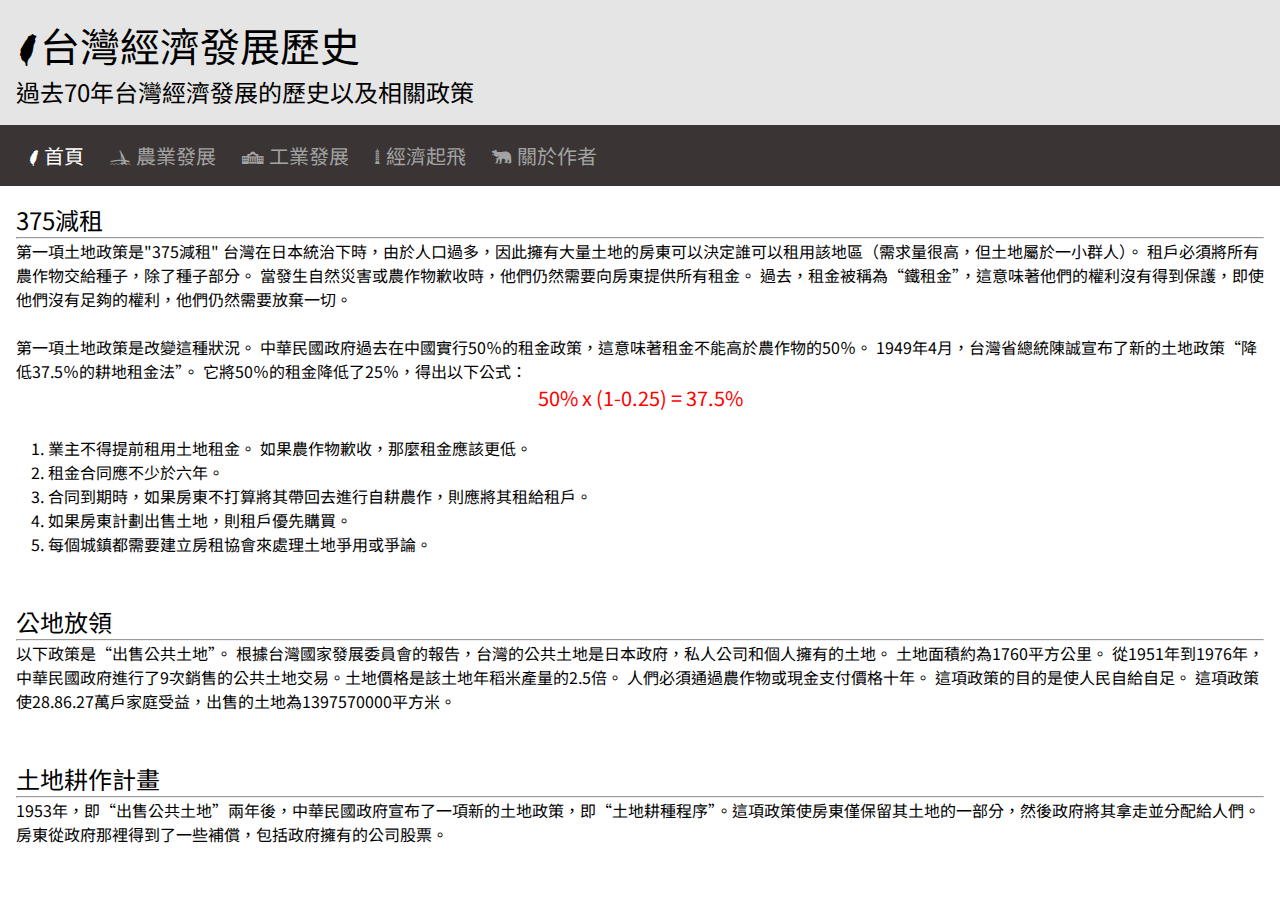
<file: TaiwanProject/res/agricultire.html>
<!DOCTYPE html>
<html lang="en">
<head>
    <meta charset="UTF-8">
    <meta http-equiv="X-UA-Compatible" content="IE=edge">
    <meta name="viewport" content="width=device-width, initial-scale=1.0">
    <title>台灣經濟發展歷史－農業發展</title>
    <meta name="description" content="此網站展示台灣過去五十至七十年的經濟發展歷史，以及促成其發展的相關政策">
    <!-- google font -->
    <link rel="preconnect" href="https://fonts.gstatic.com">
    <link href="https://fonts.googleapis.com/css2?family=Noto+Sans+TC&display=swap" rel="stylesheet">
    <!-- title icon -->
    <link rel="shortcut icon" href="./taiwanIcon.png">
    <link rel="bookmark" href="./taiwanIcon.png">

    <link rel="stylesheet" href="./style.css">
    <!-- 內容icon -->
    <link rel="stylesheet" href="../twicon/twicon.css">
</head>
<body>
    <!-- 標題 -->
    <header>
        <h1 class="headertitle"><i class="twicon-main-island"></i>台灣經濟發展歷史</h1>
        <h3 class="headertext">過去70年台灣經濟發展的歷史以及相關政策</h3>
    </header>

    <!-- 導覽列 -->
    <nav>
        <ul>
            <li><a class="active" href="./index.html"><i class="twicon-main-island"></i> 首頁</a></li>
            <li><a href="./agricultire.html"><i class="twicon-lovers-brg"></i> 農業發展</a></li>
            <li><a href="./industry.html"><i class="twicon-nt-mus"></i> 工業發展</a></li>
            <li><a href="./economy.html"><i class="twicon-taipei101"></i> 經濟起飛</a></li>
            <li><a href="./author.html"><i class="twicon-black-bear"></i> 關於作者</a></li>
        </ul>
    </nav>
    
    <!-- 主要內容 -->
    
        <section class="left">
            <h2>
                375減租   
            </h2>
            <hr>
            <p>
                第一項土地政策是"375減租" 台灣在日本統治下時，由於人口過多，因此擁有大量土地的房東可以決定誰可以租用該地區（需求量很高，但土地屬於一小群人）。 租戶必須將所有農作物交給種子，除了種子部分。 當發生自然災害或農作物歉收時，他們仍然需要向房東提供所有租金。 過去，租金被稱為“鐵租金”，這意味著他們的權利沒有得到保護，即使他們沒有足夠的權利，他們仍然需要放棄一切。
            </p>
            <br>
            <p>
                第一項土地政策是改變這種狀況。 中華民國政府過去在中國實行50％的租金政策，這意味著租金不能高於農作物的50％。 1949年4月，台灣省總統陳誠宣布了新的土地政策“降低37.5％的耕地租金法”。 它將50％的租金降低了25％，得出以下公式：
            </p>
            <p class="middle">
                50% x (1-0.25) = 37.5%
            </p>
            <!-- 條列清單 -->
            <br>
            <ol>
                <li>
                    業主不得提前租用土地租金。 如果農作物歉收，那麼租金應該更低。
                </li>
                <li>
                    租金合同應不少於六年。
                </li>
                <li>
                    合同到期時，如果房東不打算將其帶回去進行自耕農作，則應將其租給租戶。
                </li>
                <li>
                    如果房東計劃出售土地，則租戶優先購買。
                </li>
                <li>
                    每個城鎮都需要建立房租協會來處理土地爭用或爭論。
                </li>
            </ol>
            <br>
            <br>
            <h2>
                公地放領
            </h2>
            <hr>
            <p>
                以下政策是“出售公共土地”。 根據台灣國家發展委員會的報告，台灣的公共土地是日本政府，私人公司和個人擁有的土地。 土地面積約為1760平方公里。 從1951年到1976年，中華民國政府進行了9次銷售的公共土地交易。土地價格是該土地年稻米產量的2.5倍。 人們必須通過農作物或現金支付價格十年。 這項政策的目的是使人民自給自足。 這項政策使28.86.27萬戶家庭受益，出售的土地為1397570000平方米。
            </p>
            <br>
            <br>
            <h2>
                土地耕作計畫
            </h2>
            <hr>
            <p>
                1953年，即“出售公共土地”兩年後，中華民國政府宣布了一項新的土地政策，即“土地耕種程序”。這項政策使房東僅保留其土地的一部分，然後政府將其拿走並分配給人們。房東從政府那裡得到了一些補償，包括政府擁有的公司股票。
            </p>
        </section>
        
    
</body>

</html>
</file>
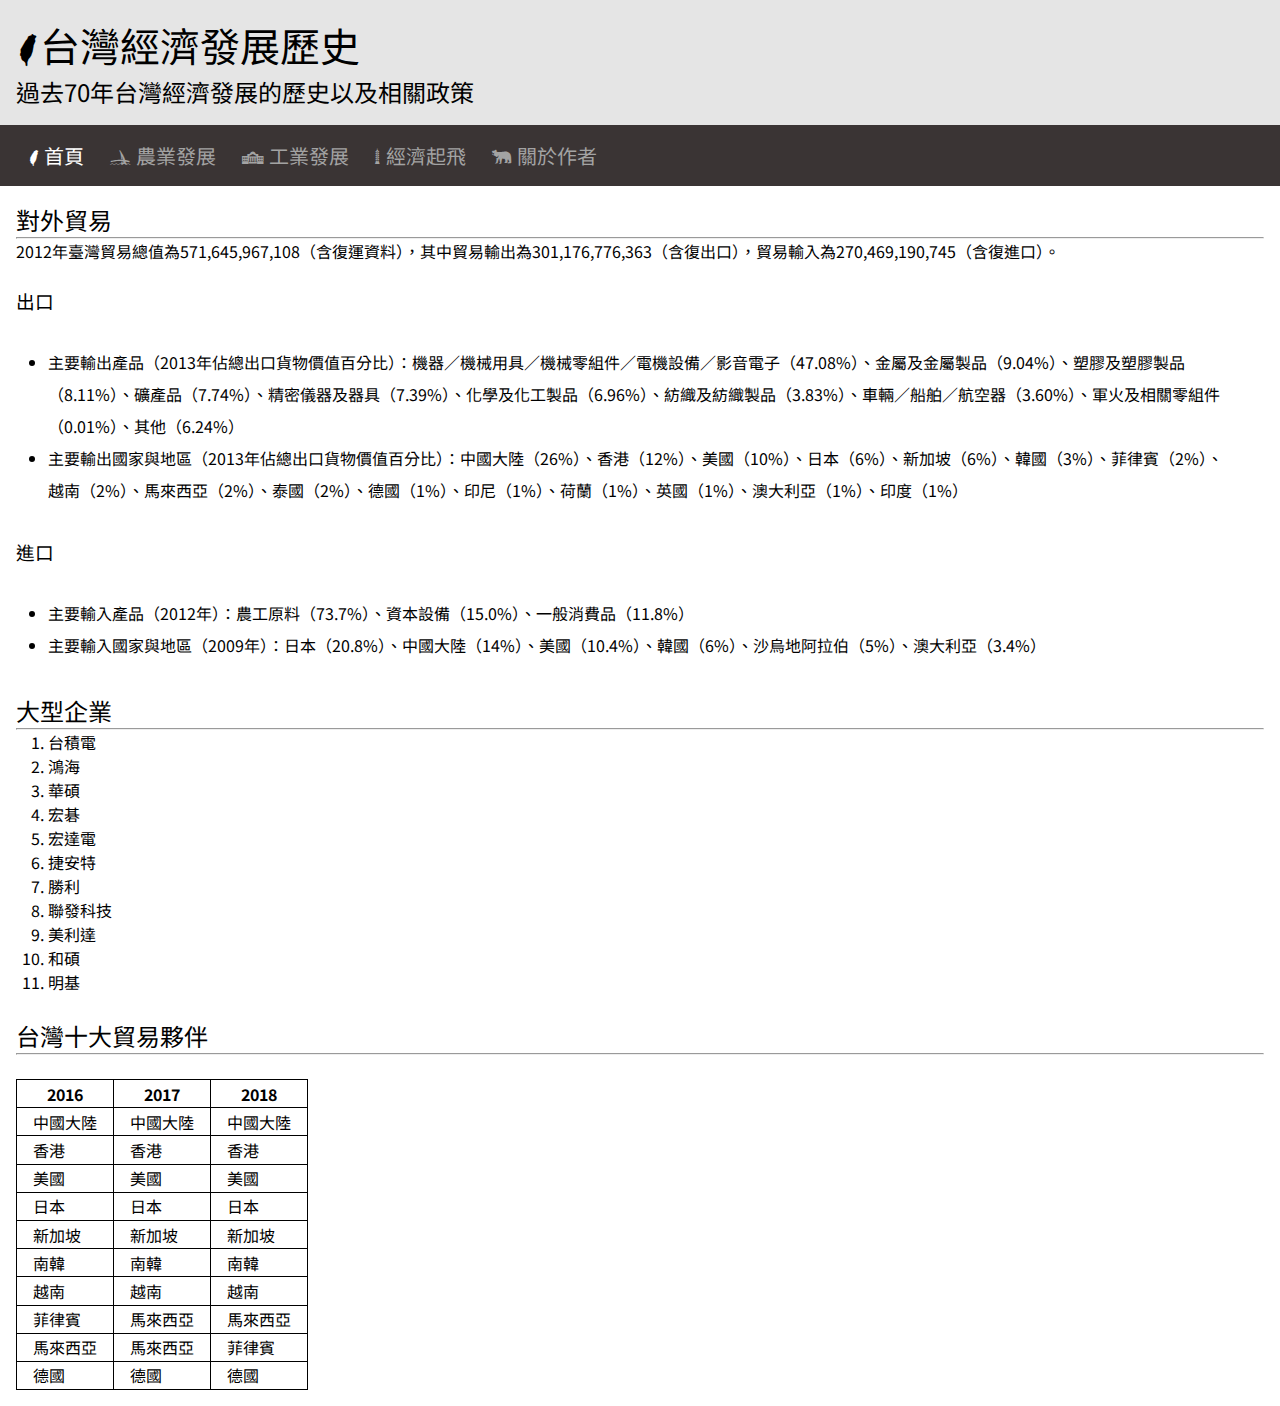
<file: TaiwanProject/res/economy.html>
<!DOCTYPE html>
<html lang="en">
<head>
    <meta charset="UTF-8">
    <meta http-equiv="X-UA-Compatible" content="IE=edge">
    <meta name="viewport" content="width=device-width, initial-scale=1.0">
    <title>台灣經濟發展歷史－經濟起飛</title>
    <!-- google font -->
    <link rel="preconnect" href="https://fonts.gstatic.com">
    <link href="https://fonts.googleapis.com/css2?family=Noto+Sans+TC&display=swap" rel="stylesheet">
    <!-- title icon -->
    <link rel="shortcut icon" href="./taiwanIcon.png">
    <link rel="bookmark" href="./taiwanIcon.png">

    <link rel="stylesheet" href="./style.css">
    <!-- 內容icon -->
    <link rel="stylesheet" href="../twicon/twicon.css">
</head>
<body>
    <!-- 標題 -->
    <header>
        <h1 class="headertitle"><i class="twicon-main-island"></i>台灣經濟發展歷史</h1>
        <h3 class="headertext">過去70年台灣經濟發展的歷史以及相關政策</h3>
    </header>

    <!-- 導覽列 -->
    <nav>
        <ul>
            <li><a class="active" href="./index.html"><i class="twicon-main-island"></i> 首頁</a></li>
            <li><a href="./agricultire.html"><i class="twicon-lovers-brg"></i> 農業發展</a></li>
            <li><a href="./industry.html"><i class="twicon-nt-mus"></i> 工業發展</a></li>
            <li><a href="./economy.html"><i class="twicon-taipei101"></i> 經濟起飛</a></li>
            <li><a href="./author.html"><i class="twicon-black-bear"></i> 關於作者</a></li>
        </ul>
    </nav>
    
    <section class="left">
        <h2>
            對外貿易
        </h2>
        <hr>
        <p>
            2012年臺灣貿易總值為571,645,967,108（含復運資料），其中貿易輸出為301,176,776,363（含復出口），貿易輸入為270,469,190,745（含復進口）。
        </p>
        <br>
        <h3>
            出口
        </h3>
        <ul class="export">
            <li>
                主要輸出產品（2013年佔總出口貨物價值百分比）：機器／機械用具／機械零組件／電機設備／影音電子（47.08%）、金屬及金屬製品（9.04%）、塑膠及塑膠製品（8.11%）、礦產品（7.74%）、精密儀器及器具（7.39%）、化學及化工製品（6.96%）、紡織及紡織製品（3.83%）、車輛／船舶／航空器（3.60%）、軍火及相關零組件（0.01%）、其他（6.24%）
            </li>
            <li>
                主要輸出國家與地區（2013年佔總出口貨物價值百分比）：中國大陸（26%）、香港（12%）、美國（10%）、日本（6%）、新加坡（6%）、韓國（3%）、菲律賓（2%）、越南（2%）、馬來西亞（2%）、泰國（2%）、德國（1%）、印尼（1%）、荷蘭（1%）、英國（1%）、澳大利亞（1%）、印度（1%）
            </li>
        </ul>
        <h3>
            進口
        </h3>
        <ul class="export">
            <li>
                主要輸入產品（2012年）：農工原料（73.7%）、資本設備（15.0%）、一般消費品（11.8%）
            </li>
            <li>
                主要輸入國家與地區（2009年）：日本（20.8%）、中國大陸（14%）、美國（10.4%）、韓國（6%）、沙烏地阿拉伯（5%）、澳大利亞（3.4%）
            </li>
        </ul>

        <h2>
            大型企業
        </h2>
        <hr>
        <ol>
            <li>
                台積電
            </li>
            <li>
                鴻海
            </li>
            <li>
                華碩
            </li>
            <li>
                宏碁
            </li>
            <li>
                宏達電
            </li>
            <li>
                捷安特
            </li>
            <li>
                勝利
            </li>
            <li>
                聯發科技
            </li>
            <li>
                美利達
            </li>
            <li>
                和碩
            </li>
            <li>
                明基
            </li>
        </ol>
        <br>
        <h2>
            台灣十大貿易夥伴
        </h2>
        <hr>
        <br>
        <table>
            <tr>
                <th>2016</th>
                <th>2017</th>
                <th>2018</th>
            </tr>
            <tr>
                <td>中國大陸</td>
                <td>中國大陸</td>
                <td>中國大陸</td>
            </tr>
            <tr>
                <td>香港</td>
                <td>香港</td>
                <td>香港</td>
            </tr>
            <tr>
                <td>美國</td>
                <td>美國</td>
                <td>美國</td>
            </tr>
            <tr>
                <td>日本</td>
                <td>日本</td>
                <td>日本</td>
            </tr>
            <tr>
                <td>新加坡</td>
                <td>新加坡</td>
                <td>新加坡</td>
            </tr>
            <tr>
                <td>南韓</td>
                <td>南韓</td>
                <td>南韓</td>
            </tr>
            <tr>
                <td>越南</td>
                <td>越南</td>
                <td>越南</td>
            </tr>
            <tr>
                <td>菲律賓</td>
                <td>馬來西亞</td>
                <td>馬來西亞</td>
            </tr>
            <tr>
                <td>馬來西亞</td>
                <td>馬來西亞</td>
                <td>菲律賓</td>
            </tr>
            <tr>
                <td>德國</td>
                <td>德國</td>
                <td>德國</td>
            </tr>
        </table>

    </section>
</body>
</html>
</file>
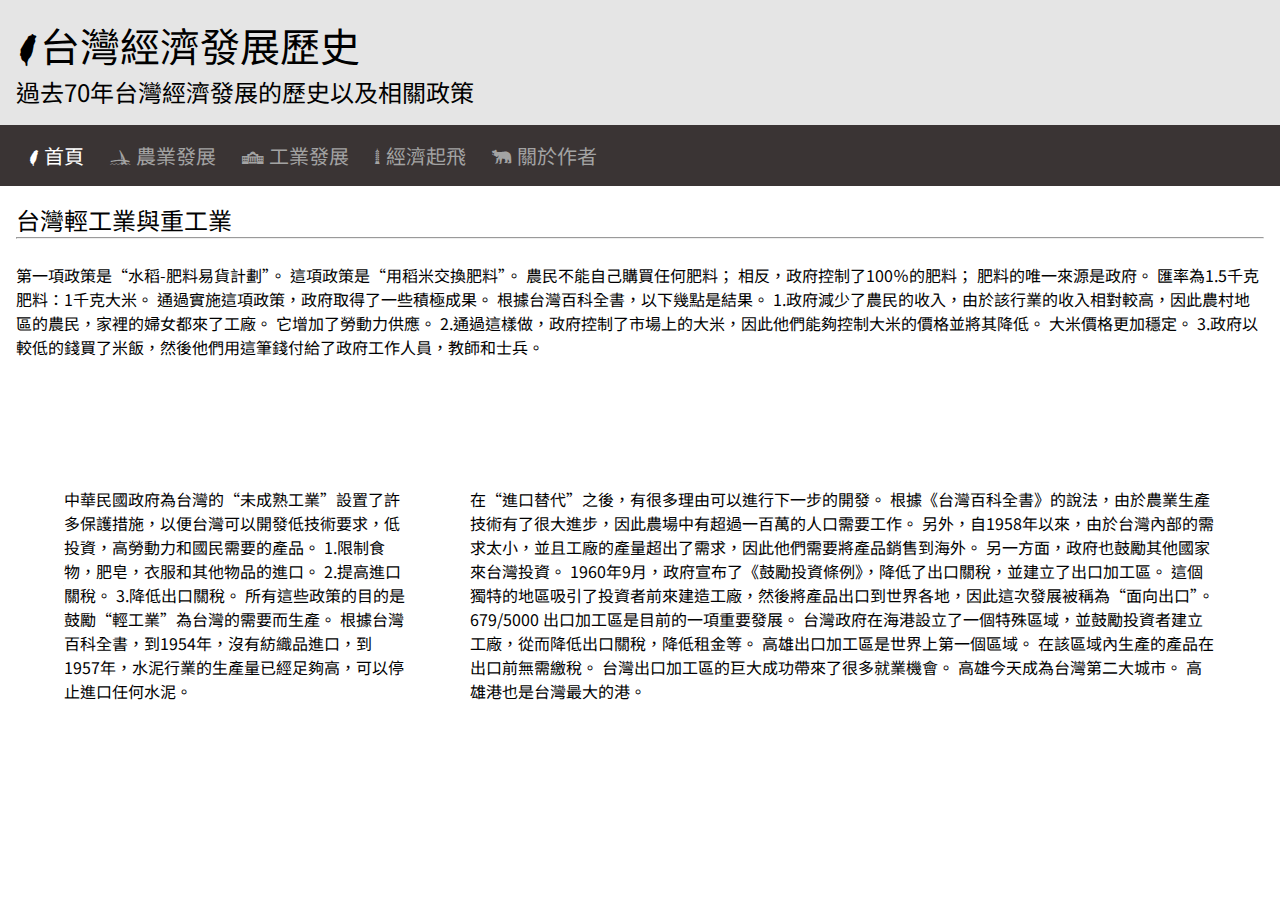
<file: TaiwanProject/res/industry.html>
<!DOCTYPE html>
<html lang="en">
<head>
    <meta charset="UTF-8">
    <meta http-equiv="X-UA-Compatible" content="IE=edge">
    <meta name="viewport" content="width=device-width, initial-scale=1.0">
    <title>台灣經濟發展歷史－工業發展</title>
    <meta name="description" content="此網站展示台灣過去五十至七十年的經濟發展歷史，以及促成其發展的相關政策">
    <!-- google font -->
    <link rel="preconnect" href="https://fonts.gstatic.com">
    <link href="https://fonts.googleapis.com/css2?family=Noto+Sans+TC&display=swap" rel="stylesheet">
    <!-- title icon -->
    <link rel="shortcut icon" href="./taiwanIcon.png">
    <link rel="bookmark" href="./taiwanIcon.png">

    <link rel="stylesheet" href="./style.css">
    <!-- 內容icon -->
    <link rel="stylesheet" href="../twicon/twicon.css">
</head>
<body>
    <!-- 標題 -->
    <header>
        <h1 class="headertitle"><i class="twicon-main-island"></i>台灣經濟發展歷史</h1>
        <h3 class="headertext">過去70年台灣經濟發展的歷史以及相關政策</h3>
    </header>

    <!-- 導覽列 -->
    <nav>
        <ul>
            <li><a class="active" href="./index.html"><i class="twicon-main-island"></i> 首頁</a></li>
            <li><a href="./agricultire.html"><i class="twicon-lovers-brg"></i> 農業發展</a></li>
            <li><a href="./industry.html"><i class="twicon-nt-mus"></i> 工業發展</a></li>
            <li><a href="./economy.html"><i class="twicon-taipei101"></i> 經濟起飛</a></li>
            <li><a href="./author.html"><i class="twicon-black-bear"></i> 關於作者</a></li>
        </ul>
    </nav>
    
        <section class="left">
            <h2>
                台灣輕工業與重工業
            </h2>
            <hr>
            <br>
            <p>
                第一項政策是“水稻-肥料易貨計劃”。 這項政策是“用稻米交換肥料”。 農民不能自己購買任何肥料； 相反，政府控制了100％的肥料； 肥料的唯一來源是政府。 匯率為1.5千克肥料：1千克大米。
    
    通過實施這項政策，政府取得了一些積極成果。 根據台灣百科全書，以下幾點是結果。 1.政府減少了農民的收入，由於該行業的收入相對較高，因此農村地區的農民，家裡的婦女都來了工廠。 它增加了勞動力供應。 2.通過這樣做，政府控制了市場上的大米，因此他們能夠控制大米的價格並將其降低。 大米價格更加穩定。 3.政府以較低的錢買了米飯，然後他們用這筆錢付給了政府工作人員，教師和士兵。
            </p>
        </section>
        <br>
        <br>
    
        <section class="randl">
            <p>
                中華民國政府為台灣的“未成熟工業”設置了許多保護措施，以便台灣可以開發低技術要求，低投資，高勞動力和國民需要的產品。 1.限制食物，肥皂，衣服和其他物品的進口。 2.提高進口關稅。 3.降低出口關稅。 所有這些政策的目的是鼓勵“輕工業”為台灣的需要而生產。 根據台灣百科全書，到1954年，沒有紡織品進口，到1957年，水泥行業的生產量已經足夠高，可以停止進口任何水泥。
            </p>
            <p>
                在“進口替代”之後，有很多理由可以進行下一步的開發。 根據《台灣百科全書》的說法，由於農業生產技術有了很大進步，因此農場中有超過一百萬的人口需要工作。 另外，自1958年以來，由於台灣內部的需求太小，並且工廠的產量超出了需求，因此他們需要將產品銷售到海外。 另一方面，政府也鼓勵其他國家來台灣投資。 1960年9月，政府宣布了《鼓勵投資條例》，降低了出口關稅，並建立了出口加工區。 這個獨特的地區吸引了投資者前來建造工廠，然後將產品出口到世界各地，因此這次發展被稱為“面向出口”。 679/5000 出口加工區是目前的一項重要發展。 台灣政府在海港設立了一個特殊區域，並鼓勵投資者建立工廠，從而降低出口關稅，降低租金等。 高雄出口加工區是世界上第一個區域。 在該區域內生產的產品在出口前無需繳稅。 台灣出口加工區的巨大成功帶來了很多就業機會。 高雄今天成為台灣第二大城市。 高雄港也是台灣最大的港。
            </p>
        </section>
    
    
</body>
</html>
</file>
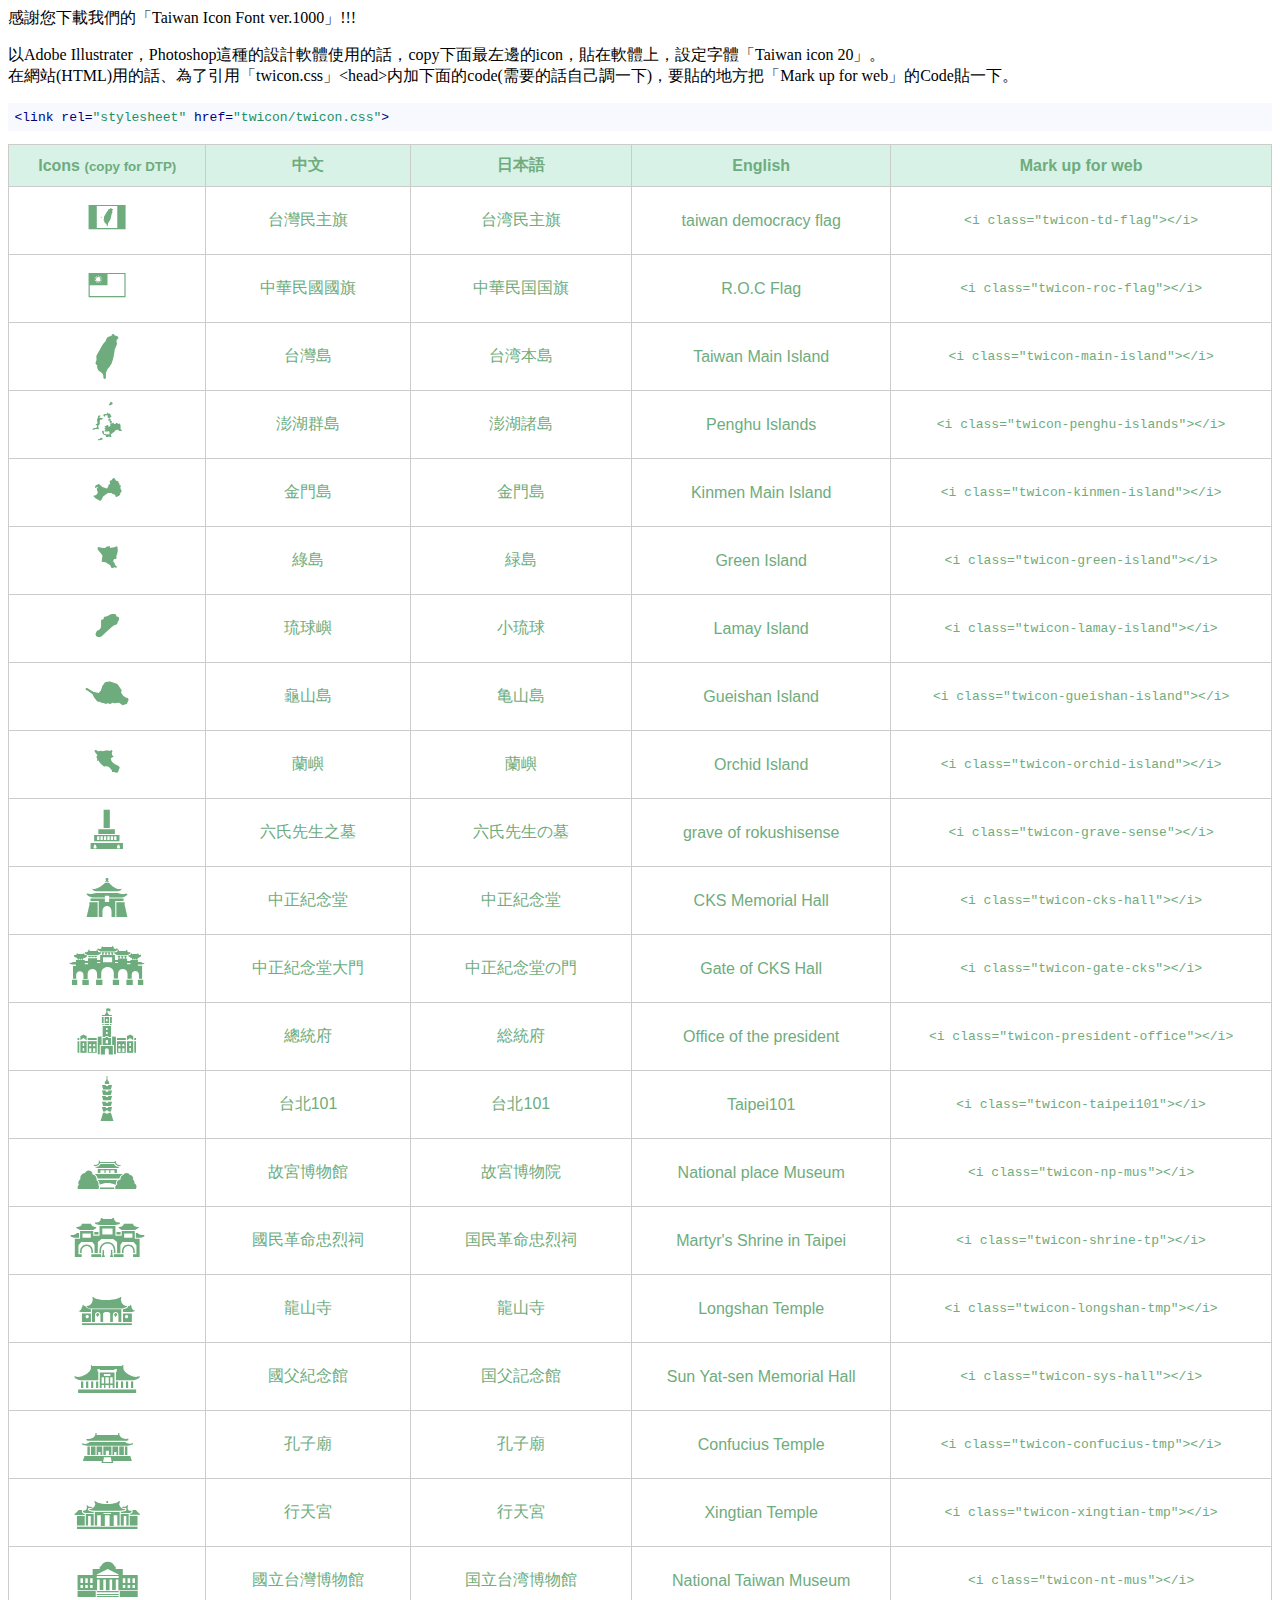
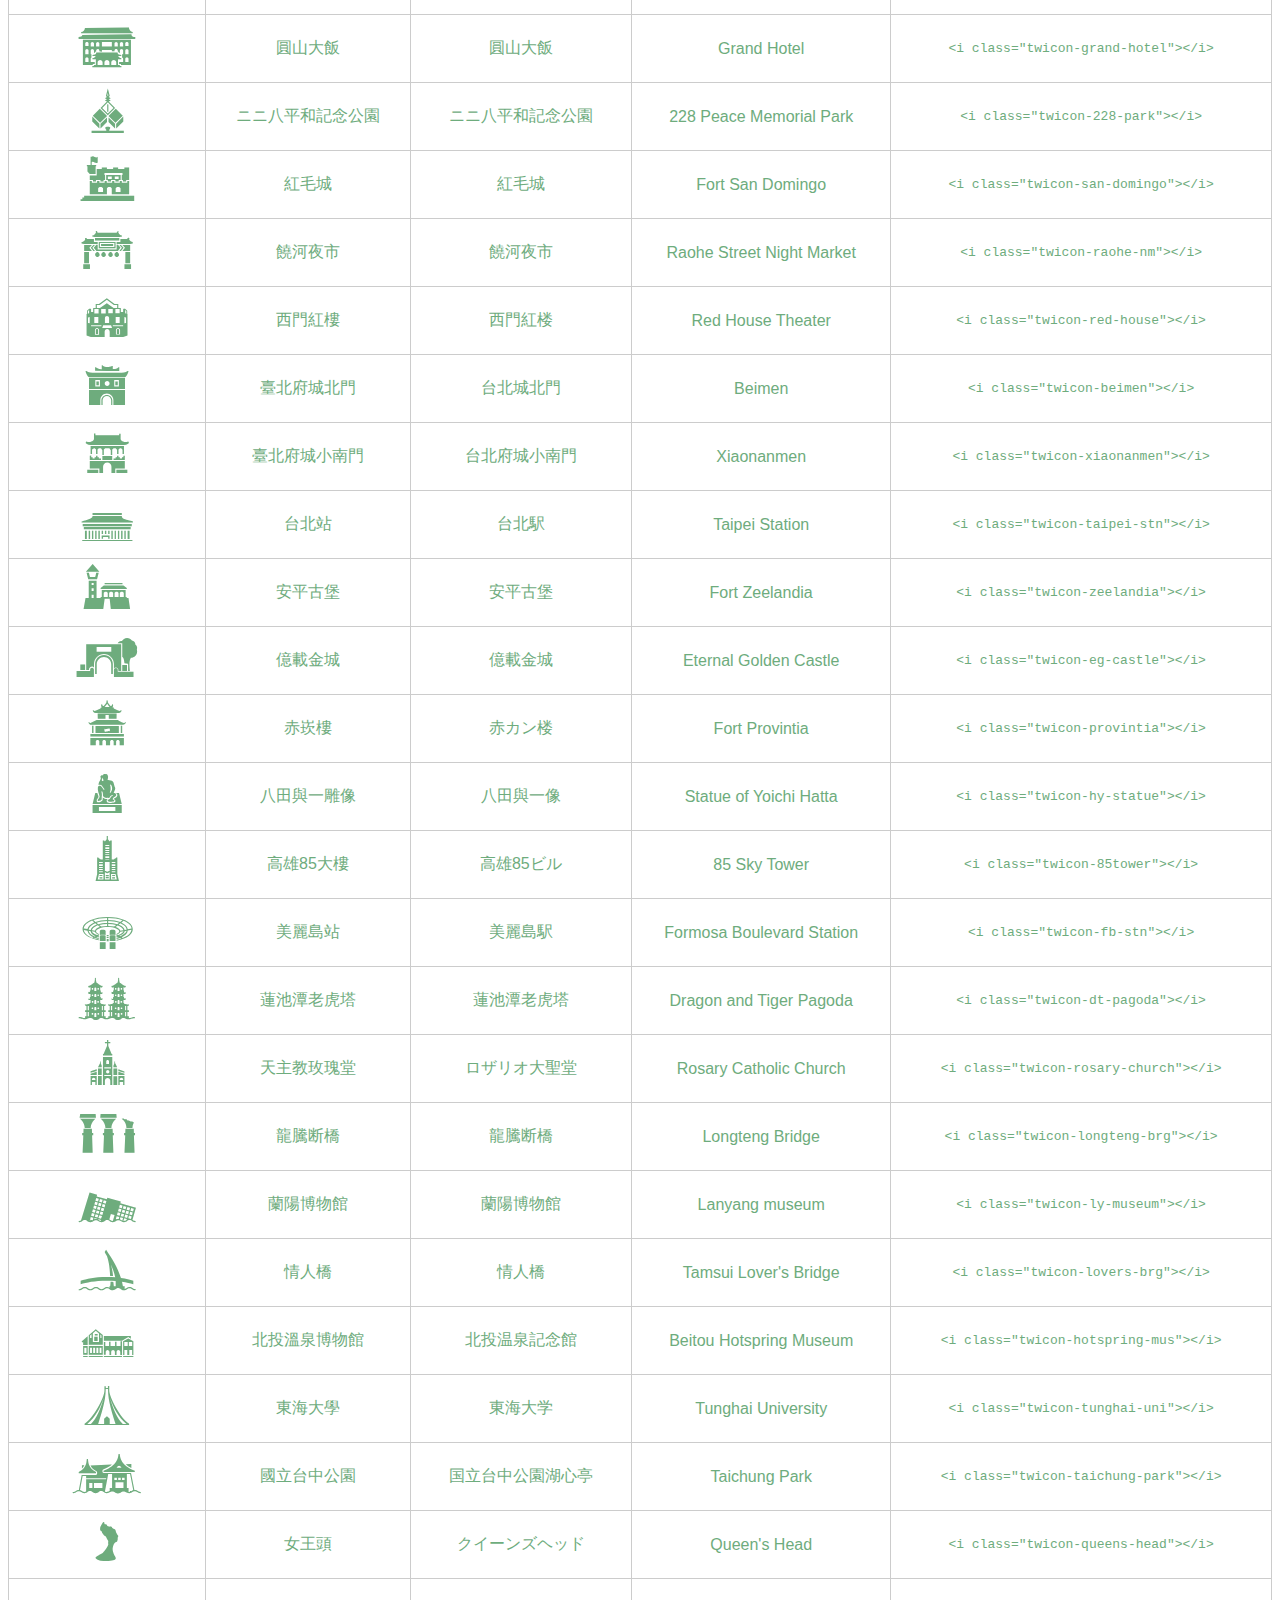
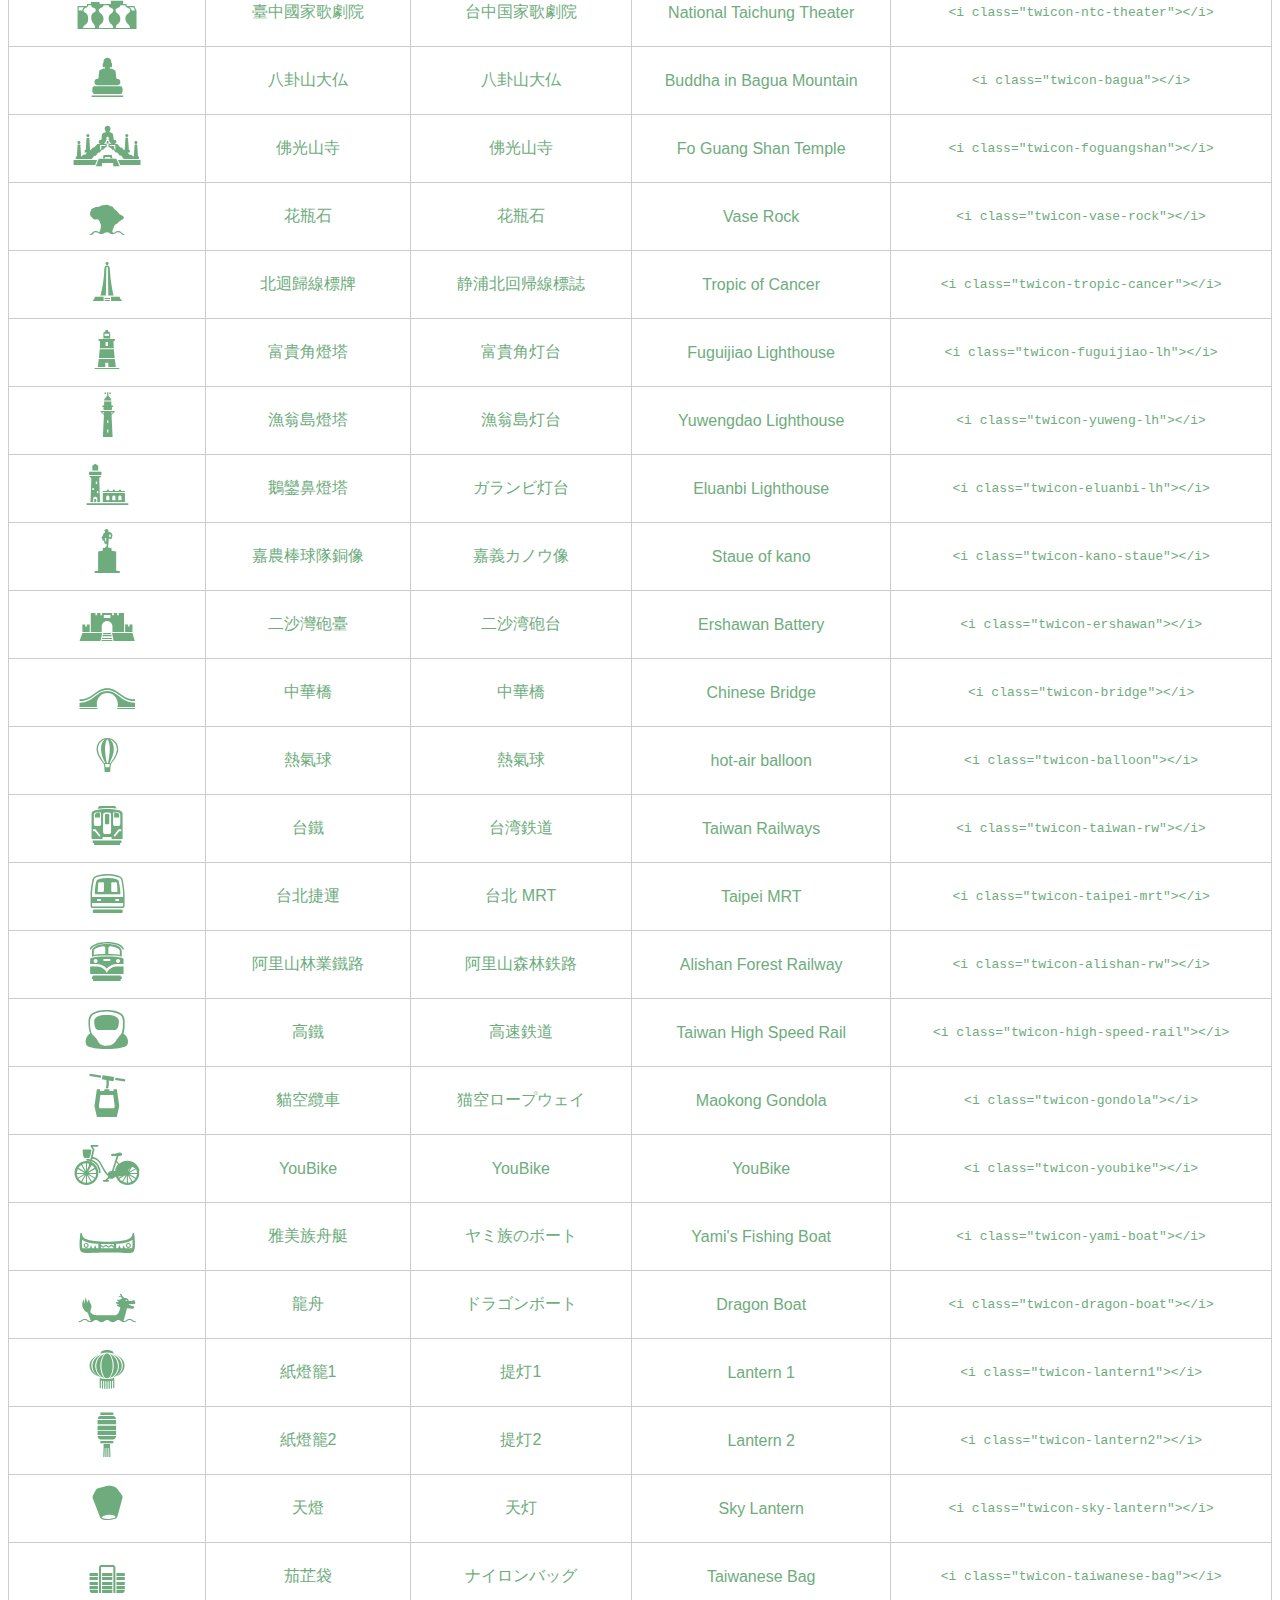
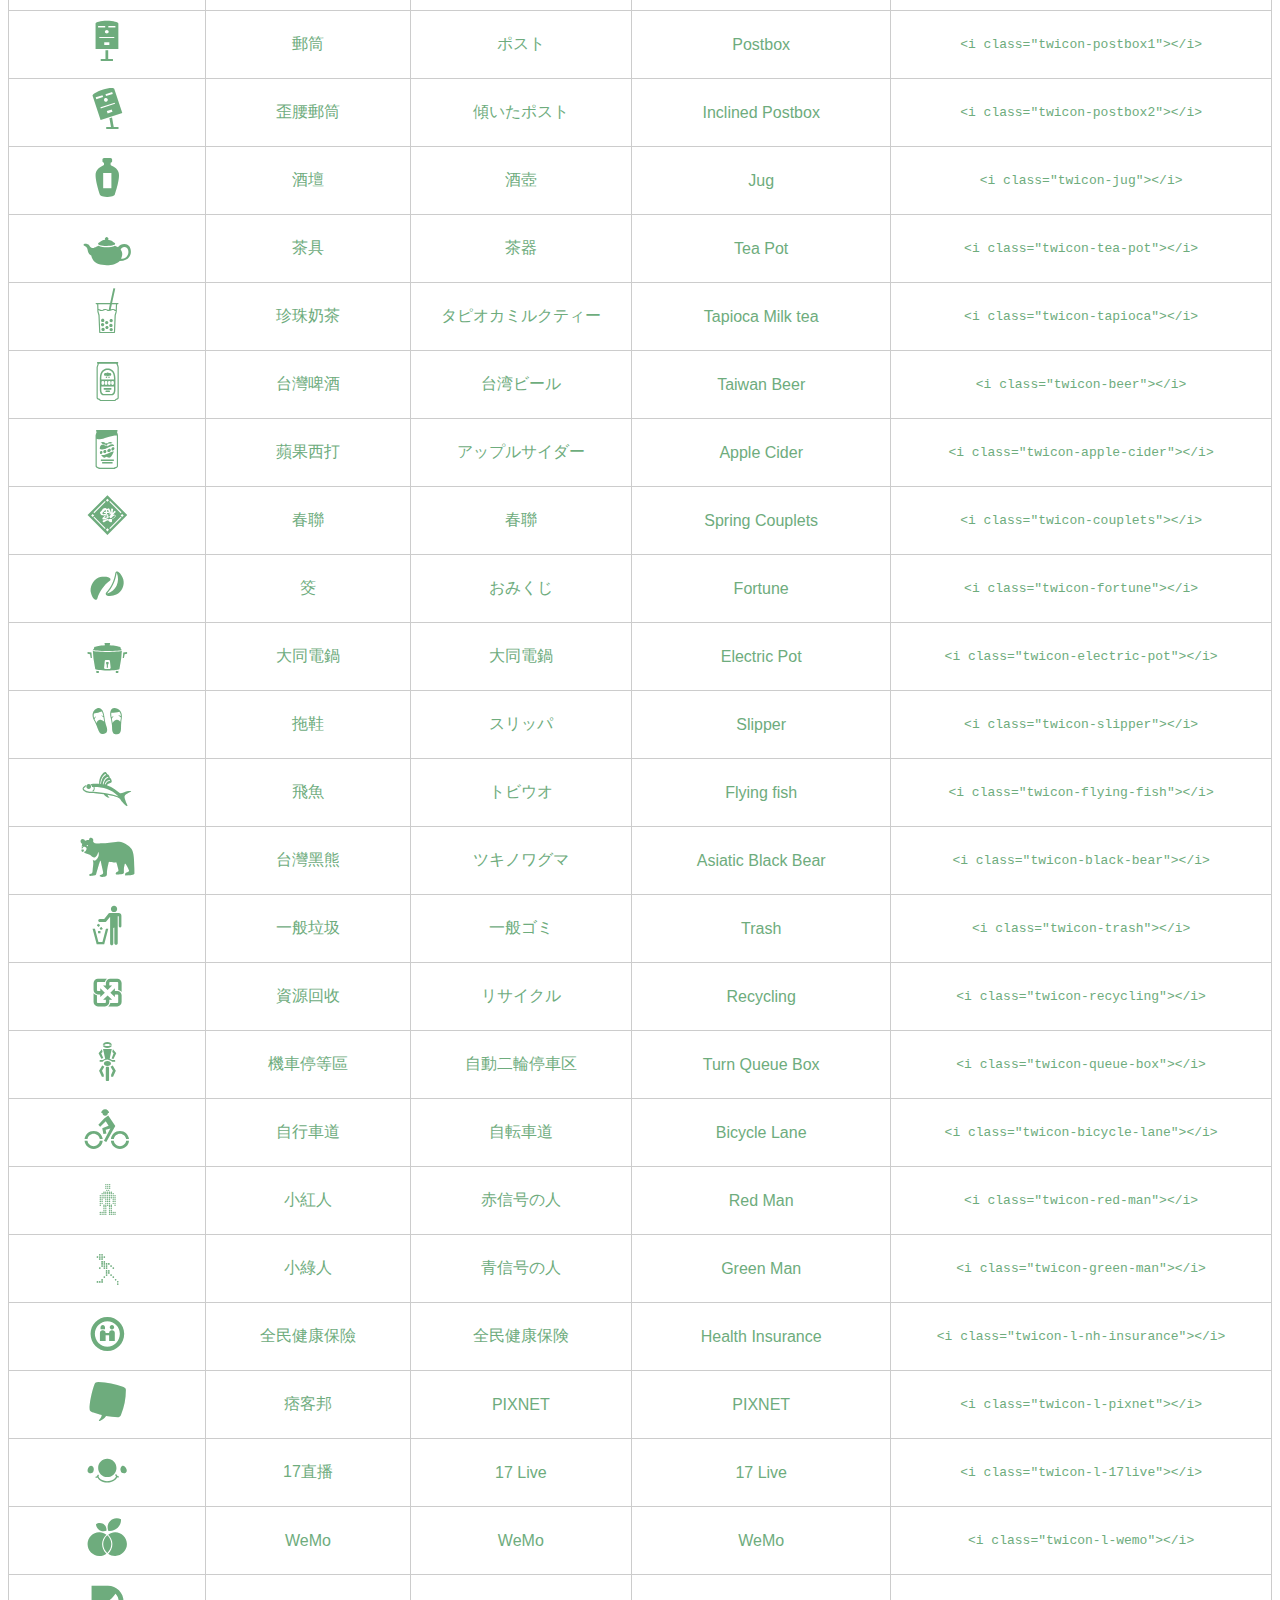
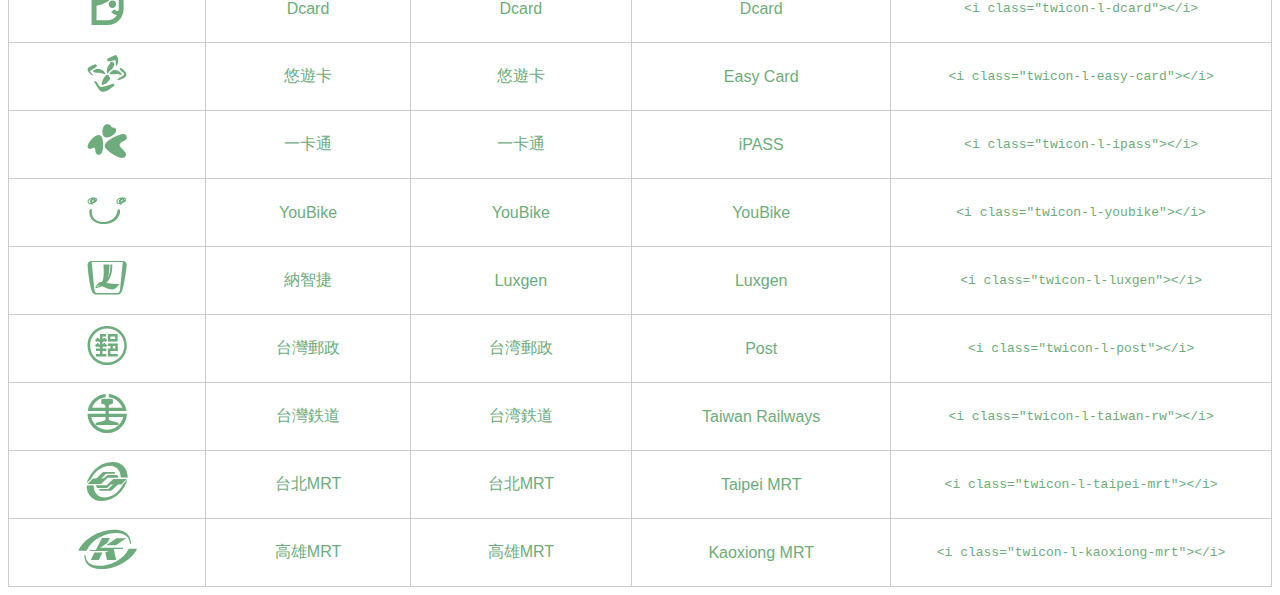
<file: TaiwanProject/twicon/List.html>
<head>
 <title>一覽表|一覧表|List</title>
 <style type="text/css">
  table{
    width: 100%;
    border-collapse: collapse;
    border-spacing: 0;
    color:#6EAC7D;
    font-family: sans-serif ;
  }

  table th{
    padding: 10px 20px;
    text-align: center;
    border: 1px solid #ccc;
    background-color: #D9F2E7
  }

  table td{
    padding: 0px 20px;
    text-align: center;
    border: 1px solid #ccc;
  }

  table td.icon {
    font-family: "twicon" ;
    font-size: 3.5em ;
    border: 1px solid #ccc;
  }

  table tr:hover{
    background-color: #4A7756;
    color:#fff;
  }

  @font-face {
   font-family: 'twicon';
   src: url('twicon.woff') ;
   src: url('twicon.woff2') ;
  }
 </style>
</head>
<body>
 <p>
   感謝您下載我們的「Taiwan Icon Font ver.1000」!!!
 </p>
 <p>
   以Adobe Illustrater，Photoshop這種的設計軟體使用的話，copy下面最左邊的icon，貼在軟體上，設定字體「Taiwan icon 20」。
  <br>在網站(HTML)用的話、為了引用「twicon.css」&lt;head&gt;内加下面的code(需要的話自己調一下)，要貼的地方把「Mark up for web」的Code貼一下。
  <pre style="display:block;overflow-x:auto;padding:0.5em;color:#000;background:#f8f8ff"><code><span style="color:#000080;font-weight:normal">&lt;<span style="color:#000080;font-weight:normal">link</span> <span class="hljs-attr">rel</span>=<span style="color:#219161">&quot;stylesheet&quot;</span> <span class="hljs-attr">href</span>=<span style="color:#219161">&quot;twicon/twicon.css&quot;</span>&gt;</span></code></pre>

 <table>
  <tr>
    <th>Icons <small>(copy for DTP)</small></th>
    <th>中文</th>
    <th>日本語</th>
    <th>English</th>
    <th>Mark up for web</th>
  </tr>
  <tr>
    <td class="icon">ꀀ</td>
    <td>台灣民主旗</td>
    <td>台湾民主旗</td>
    <td>taiwan democracy flag</td>
    <td><code>&lt;i class="twicon-td-flag"&gt;&lt;/i&gt;</code></td>
  </tr>
  <tr>
    <td class="icon">ꀁ</td>
    <td>中華民國國旗</td>
    <td>中華民国国旗</td>
    <td>R.O.C Flag</td>
    <td><code>&lt;i class="twicon-roc-flag"&gt;&lt;/i&gt;</code></td>
  </tr>
  <tr>
    <td class="icon">ꀂ</td>
    <td>台灣島</td>
    <td>台湾本島</td>
    <td>Taiwan Main Island</td>
    <td><code>&lt;i class="twicon-main-island"&gt;&lt;/i&gt;</code></td>
  </tr>
  <tr>
    <td class="icon">ꀃ</td>
    <td>澎湖群島</td>
    <td>澎湖諸島</td>
    <td>Penghu Islands</td>
    <td><code>&lt;i class="twicon-penghu-islands"&gt;&lt;/i&gt;</code></td>
  </tr>
  <tr>
    <td class="icon">ꀄ</td>
    <td>金門島</td>
    <td>金門島</td>
    <td>Kinmen Main Island</td>
    <td><code>&lt;i class="twicon-kinmen-island"&gt;&lt;/i&gt;</code></td>
  </tr>
  <tr>
    <td class="icon">ꀅ</td>
    <td>綠島</td>
    <td>緑島</td>
    <td>Green Island</td>
    <td><code>&lt;i class="twicon-green-island"&gt;&lt;/i&gt;</code></td>
  </tr>
  <tr>
    <td class="icon">ꀆ</td>
    <td>琉球嶼</td>
    <td>小琉球</td>
    <td>Lamay Island</td>
    <td><code>&lt;i class="twicon-lamay-island"&gt;&lt;/i&gt;</code></td>
  </tr>
  <tr>
    <td class="icon">ꀇ</td>
    <td>龜山島</td>
    <td>亀山島</td>
    <td>Gueishan Island</td>
    <td><code>&lt;i class="twicon-gueishan-island"&gt;&lt;/i&gt;</code></td>
  </tr>
  <tr>
    <td class="icon">ꀈ</td>
    <td>蘭嶼</td>
    <td>蘭嶼</td>
    <td>Orchid Island</td>
    <td><code>&lt;i class="twicon-orchid-island"&gt;&lt;/i&gt;</code></td>
  </tr>
  <tr>
    <td class="icon">ꀉ</td>
    <td>六氏先生之墓</td>
    <td>六氏先生の墓</td>
    <td>grave of rokushisense</td>
    <td><code>&lt;i class="twicon-grave-sense"&gt;&lt;/i&gt;</code></td>
  </tr>
  <tr>
    <td class="icon">ꀊ</td>
    <td>中正紀念堂</td>
    <td>中正紀念堂</td>
    <td>CKS Memorial Hall</td>
    <td><code>&lt;i class="twicon-cks-hall"&gt;&lt;/i&gt;</code></td>
  </tr>
  <tr>
    <td class="icon">ꀋ</td>
    <td>中正紀念堂大門</td>
    <td>中正紀念堂の門</td>
    <td>Gate of CKS Hall</td>
    <td><code>&lt;i class="twicon-gate-cks"&gt;&lt;/i&gt;</code></td>
  </tr>
  <tr>
    <td class="icon">ꀌ</td>
    <td>總統府</td>
    <td>総統府</td>
    <td>Office of the president</td>
    <td><code>&lt;i class="twicon-president-office"&gt;&lt;/i&gt;</code></td>
  </tr>
  <tr>
    <td class="icon">ꀍ</td>
    <td>台北101</td>
    <td>台北101</td>
    <td>Taipei101</td>
    <td><code>&lt;i class="twicon-taipei101"&gt;&lt;/i&gt;</code></td>
  </tr>
  <tr>
    <td class="icon">ꀎ</td>
    <td>故宮博物館</td>
    <td>故宮博物院</td>
    <td>National place Museum</td>
    <td><code>&lt;i class="twicon-np-mus"&gt;&lt;/i&gt;</code></td>
  </tr>
  <tr>
    <td class="icon">ꀏ</td>
    <td>國民革命忠烈祠</td>
    <td>国民革命忠烈祠</td>
    <td>Martyr's Shrine in Taipei</td>
    <td><code>&lt;i class="twicon-shrine-tp"&gt;&lt;/i&gt;</code></td>
  </tr>
  <tr>
    <td class="icon">ꀐ</td>
    <td>龍山寺</td>
    <td>龍山寺</td>
    <td>Longshan Temple</td>
    <td><code>&lt;i class="twicon-longshan-tmp"&gt;&lt;/i&gt;</code></td>
  </tr>
  <tr>
    <td class="icon">ꀑ</td>
    <td>國父紀念館</td>
    <td>国父記念館</td>
    <td>Sun Yat-sen Memorial Hall</td>
    <td><code>&lt;i class="twicon-sys-hall"&gt;&lt;/i&gt;</code></td>
  </tr>
  <tr>
    <td class="icon">ꀒ</td>
    <td>孔子廟</td>
    <td>孔子廟</td>
    <td>Confucius Temple</td>
    <td><code>&lt;i class="twicon-confucius-tmp"&gt;&lt;/i&gt;</code></td>
  </tr>
  <tr>
    <td class="icon">ꀓ</td>
    <td>行天宮</td>
    <td>行天宮</td>
    <td>Xingtian Temple</td>
    <td><code>&lt;i class="twicon-xingtian-tmp"&gt;&lt;/i&gt;</code></td>
  </tr>
  <tr>
    <td class="icon">ꀔ</td>
    <td>國立台灣博物館</td>
    <td>国立台湾博物館</td>
    <td>National Taiwan Museum</td>
    <td><code>&lt;i class="twicon-nt-mus"&gt;&lt;/i&gt;</code></td>
  </tr>
  <tr>
    <td class="icon">ꀕ</td>
    <td>圓山大飯</td>
    <td>圓山大飯</td>
    <td>Grand Hotel</td>
    <td><code>&lt;i class="twicon-grand-hotel"&gt;&lt;/i&gt;</code></td>
  </tr>
  <tr>
    <td class="icon">ꀖ</td>
    <td>ニニ八平和記念公園</td>
    <td>ニニ八平和記念公園</td>
    <td>228 Peace Memorial Park</td>
    <td><code>&lt;i class="twicon-228-park"&gt;&lt;/i&gt;</code></td>
  </tr>
  <tr>
    <td class="icon">ꀗ</td>
    <td>紅毛城</td>
    <td>紅毛城</td>
    <td>Fort San Domingo</td>
    <td><code>&lt;i class="twicon-san-domingo"&gt;&lt;/i&gt;</code></td>
  </tr>
  <tr>
    <td class="icon">ꀘ</td>
    <td>饒河夜市</td>
    <td>饒河夜市</td>
    <td>Raohe Street Night Market</td>
    <td><code>&lt;i class="twicon-raohe-nm"&gt;&lt;/i&gt;</code></td>
  </tr>
  <tr>
    <td class="icon">ꀙ</td>
    <td>西門紅樓</td>
    <td>西門紅楼</td>
    <td>Red House Theater</td>
    <td><code>&lt;i class="twicon-red-house"&gt;&lt;/i&gt;</code></td>
  </tr>
  <tr>
    <td class="icon">ꀚ</td>
    <td>臺北府城北門</td>
    <td>台北城北門</td>
    <td>Beimen</td>
    <td><code>&lt;i class="twicon-beimen"&gt;&lt;/i&gt;</code></td>
  </tr>
  <tr>
    <td class="icon">ꀛ</td>
    <td>臺北府城小南門</td>
    <td>台北府城小南門</td>
    <td>Xiaonanmen</td>
    <td><code>&lt;i class="twicon-xiaonanmen"&gt;&lt;/i&gt;</code></td>
  </tr>
  <tr>
    <td class="icon">ꀜ</td>
    <td>台北站</td>
    <td>台北駅</td>
    <td>Taipei Station</td>
    <td><code>&lt;i class="twicon-taipei-stn"&gt;&lt;/i&gt;</code></td>
  </tr>
  <tr>
    <td class="icon">ꀝ</td>
    <td>安平古堡</td>
    <td>安平古堡</td>
    <td>Fort Zeelandia</td>
    <td><code>&lt;i class="twicon-zeelandia"&gt;&lt;/i&gt;</code></td>
  </tr>
  <tr>
    <td class="icon">ꀞ</td>
    <td>億載金城</td>
    <td>億載金城</td>
    <td>Eternal Golden Castle</td>
    <td><code>&lt;i class="twicon-eg-castle"&gt;&lt;/i&gt;</code></td>
  </tr>
  <tr>
    <td class="icon">ꀟ</td>
    <td>赤崁樓</td>
    <td>赤カン楼</td>
    <td>Fort Provintia</td>
    <td><code>&lt;i class="twicon-provintia"&gt;&lt;/i&gt;</code></td>
  </tr>
  <tr>
    <td class="icon">ꀠ</td>
    <td>八田與一雕像</td>
    <td>八田與一像</td>
    <td>Statue of Yoichi Hatta</td>
    <td><code>&lt;i class="twicon-hy-statue"&gt;&lt;/i&gt;</code></td>
  </tr>
  <tr>
    <td class="icon">ꀡ</td>
    <td>高雄85大樓</td>
    <td>高雄85ビル</td>
    <td>85 Sky Tower</td>
    <td><code>&lt;i class="twicon-85tower"&gt;&lt;/i&gt;</code></td>
  </tr>
  <tr>
    <td class="icon">ꀢ</td>
    <td>美麗島站</td>
    <td>美麗島駅</td>
    <td>Formosa Boulevard Station</td>
    <td><code>&lt;i class="twicon-fb-stn"&gt;&lt;/i&gt;</code></td>
  </tr>
  <tr>
    <td class="icon">ꀣ</td>
    <td>蓮池潭老虎塔</td>
    <td>蓮池潭老虎塔</td>
    <td>Dragon and Tiger Pagoda</td>
    <td><code>&lt;i class="twicon-dt-pagoda"&gt;&lt;/i&gt;</code></td>
  </tr>
  <tr>
    <td class="icon">ꀤ</td>
    <td>天主教玫瑰堂</td>
    <td>ロザリオ大聖堂</td>
    <td>Rosary Catholic Church</td>
    <td><code>&lt;i class="twicon-rosary-church"&gt;&lt;/i&gt;</code></td>
  </tr>
  <tr>
    <td class="icon">ꀥ</td>
    <td>龍騰断橋</td>
    <td>龍騰断橋</td>
    <td>Longteng Bridge</td>
    <td><code>&lt;i class="twicon-longteng-brg"&gt;&lt;/i&gt;</code></td>
  </tr>
  <tr>
    <td class="icon">ꀦ</td>
    <td>蘭陽博物館</td>
    <td>蘭陽博物館</td>
    <td>Lanyang museum</td>
    <td><code>&lt;i class="twicon-ly-museum"&gt;&lt;/i&gt;</code></td>
  </tr>
  <tr>
    <td class="icon">ꀧ</td>
    <td>情人橋</td>
    <td>情人橋</td>
    <td>Tamsui Lover's Bridge</td>
    <td><code>&lt;i class="twicon-lovers-brg"&gt;&lt;/i&gt;</code></td>
  </tr>
  <tr>
    <td class="icon">ꀨ</td>
    <td>北投溫泉博物館</td>
    <td>北投温泉記念館</td>
    <td>Beitou Hotspring Museum</td>
    <td><code>&lt;i class="twicon-hotspring-mus"&gt;&lt;/i&gt;</code></td>
  </tr>
  <tr>
    <td class="icon">ꀩ</td>
    <td>東海大學</td>
    <td>東海大学</td>
    <td>Tunghai University</td>
    <td><code>&lt;i class="twicon-tunghai-uni"&gt;&lt;/i&gt;</code></td>
  </tr>
  <tr>
    <td class="icon">ꀪ</td>
    <td>國立台中公園</td>
    <td>国立台中公園湖心亭</td>
    <td>Taichung Park</td>
    <td><code>&lt;i class="twicon-taichung-park"&gt;&lt;/i&gt;</code></td>
  </tr>
  <tr>
    <td class="icon">ꀫ</td>
    <td>女王頭</td>
    <td>クイーンズヘッド</td>
    <td>Queen's Head</td>
    <td><code>&lt;i class="twicon-queens-head"&gt;&lt;/i&gt;</code></td>
  </tr>
  <tr>
    <td class="icon">ꀬ</td>
    <td>臺中國家歌劇院</td>
    <td>台中国家歌劇院</td>
    <td>National Taichung Theater</td>
    <td><code>&lt;i class="twicon-ntc-theater"&gt;&lt;/i&gt;</code></td>
  </tr>
  <tr>
    <td class="icon">ꀭ</td>
    <td>八卦山大仏</td>
    <td>八卦山大仏</td>
    <td>Buddha in Bagua Mountain</td>
    <td><code>&lt;i class="twicon-bagua"&gt;&lt;/i&gt;</code></td>
  </tr>
  <tr>
    <td class="icon">ꀮ</td>
    <td>佛光山寺</td>
    <td>佛光山寺</td>
    <td>Fo Guang Shan Temple</td>
    <td><code>&lt;i class="twicon-foguangshan"&gt;&lt;/i&gt;</code></td>
  </tr>
  <tr>
    <td class="icon">ꀯ</td>
    <td>花瓶石</td>
    <td>花瓶石</td>
    <td>Vase Rock</td>
    <td><code>&lt;i class="twicon-vase-rock"&gt;&lt;/i&gt;</code></td>
  </tr>
  <tr>
    <td class="icon">ꀰ</td>
    <td>北迴歸線標牌</td>
    <td>静浦北回帰線標誌</td>
    <td>Tropic of Cancer</td>
    <td><code>&lt;i class="twicon-tropic-cancer"&gt;&lt;/i&gt;</code></td>
  </tr>
  <tr>
    <td class="icon">ꀱ</td>
    <td>富貴角燈塔</td>
    <td>富貴角灯台</td>
    <td>Fuguijiao Lighthouse</td>
    <td><code>&lt;i class="twicon-fuguijiao-lh"&gt;&lt;/i&gt;</code></td>
  </tr>
  <tr>
    <td class="icon">ꀲ</td>
    <td>漁翁島燈塔</td>
    <td>漁翁島灯台</td>
    <td>Yuwengdao Lighthouse</td>
    <td><code>&lt;i class="twicon-yuweng-lh"&gt;&lt;/i&gt;</code></td>
  </tr>
  <tr>
    <td class="icon">ꀳ</td>
    <td>鵝鑾鼻燈塔</td>
    <td>ガランビ灯台</td>
    <td>Eluanbi Lighthouse</td>
    <td><code>&lt;i class="twicon-eluanbi-lh"&gt;&lt;/i&gt;</code></td>
  </tr>
  <tr>
    <td class="icon">ꀴ</td>
    <td>嘉農棒球隊銅像</td>
    <td>嘉義カノウ像</td>
    <td>Staue of kano</td>
    <td><code>&lt;i class="twicon-kano-staue"&gt;&lt;/i&gt;</code></td>
  </tr>
  <tr>
    <td class="icon">ꀵ</td>
    <td>二沙灣砲臺</td>
    <td>二沙湾砲台</td>
    <td>Ershawan Battery</td>
    <td><code>&lt;i class="twicon-ershawan"&gt;&lt;/i&gt;</code></td>
  </tr>
  <tr>
    <td class="icon">ꀶ</td>
    <td>中華橋</td>
    <td>中華橋</td>
    <td>Chinese Bridge</td>
    <td><code>&lt;i class="twicon-bridge"&gt;&lt;/i&gt;</code></td>
  </tr>
  <tr>
    <td class="icon">ꀷ</td>
    <td>熱氣球</td>
    <td>熱氣球</td>
    <td>hot‐air balloon</td>
    <td><code>&lt;i class="twicon-balloon"&gt;&lt;/i&gt;</code></td>
  </tr>
  <tr>
    <td class="icon">ꀸ</td>
    <td>台鐵</td>
    <td>台湾鉄道</td>
    <td>Taiwan Railways</td>
    <td><code>&lt;i class="twicon-taiwan-rw"&gt;&lt;/i&gt;</code></td>
  </tr>
  <tr>
    <td class="icon">ꀹ</td>
    <td>台北捷運</td>
    <td>台北 MRT</td>
    <td>Taipei MRT</td>
    <td><code>&lt;i class="twicon-taipei-mrt"&gt;&lt;/i&gt;</code></td>
  </tr>
  <tr>
    <td class="icon">ꀺ</td>
    <td>阿里山林業鐵路</td>
    <td>阿里山森林鉄路</td>
    <td>Alishan Forest Railway</td>
    <td><code>&lt;i class="twicon-alishan-rw"&gt;&lt;/i&gt;</code></td>
  </tr>
  <tr>
    <td class="icon">ꀻ</td>
    <td>高鐵</td>
    <td>高速鉄道</td>
    <td>Taiwan High Speed Rail</td>
    <td><code>&lt;i class="twicon-high-speed-rail"&gt;&lt;/i&gt;</code></td>
  </tr>
  <tr>
    <td class="icon">ꀼ</td>
    <td>貓空纜車</td>
    <td>猫空ロープウェイ</td>
    <td>Maokong Gondola</td>
    <td><code>&lt;i class="twicon-gondola"&gt;&lt;/i&gt;</code></td>
  </tr>
  <tr>
    <td class="icon">ꀽ</td>
    <td>YouBike</td>
    <td>YouBike</td>
    <td>YouBike</td>
    <td><code>&lt;i class="twicon-youbike"&gt;&lt;/i&gt;</code></td>
  </tr>
  <tr>
    <td class="icon">ꀾ</td>
    <td>雅美族舟艇</td>
    <td>ヤミ族のボート</td>
    <td>Yami's Fishing Boat</td>
    <td><code>&lt;i class="twicon-yami-boat"&gt;&lt;/i&gt;</code></td>
  </tr>
  <tr>
    <td class="icon">ꀿ</td>
    <td>龍舟</td>
    <td>ドラゴンボート</td>
    <td>Dragon Boat</td>
    <td><code>&lt;i class="twicon-dragon-boat"&gt;&lt;/i&gt;</code></td>
  </tr>
  <tr>
    <td class="icon">ꁀ</td>
    <td>紙燈籠1</td>
    <td>提灯1</td>
    <td>Lantern 1</td>
    <td><code>&lt;i class="twicon-lantern1"&gt;&lt;/i&gt;</code></td>
  </tr>
  <tr>
    <td class="icon">ꁁ</td>
    <td>紙燈籠2</td>
    <td>提灯2</td>
    <td>Lantern 2</td>
    <td><code>&lt;i class="twicon-lantern2"&gt;&lt;/i&gt;</code></td>
  </tr>
  <tr>
    <td class="icon">ꁂ</td>
    <td>天燈</td>
    <td>天灯</td>
    <td>Sky Lantern</td>
    <td><code>&lt;i class="twicon-sky-lantern"&gt;&lt;/i&gt;</code></td>
  </tr>
  <tr>
    <td class="icon">ꁃ</td>
    <td>茄芷袋</td>
    <td>ナイロンバッグ</td>
    <td>Taiwanese Bag</td>
    <td><code>&lt;i class="twicon-taiwanese-bag"&gt;&lt;/i&gt;</code></td>
  </tr>
  <tr>
    <td class="icon">ꁄ</td>
    <td>郵筒</td>
    <td>ポスト</td>
    <td>Postbox</td>
    <td><code>&lt;i class="twicon-postbox1"&gt;&lt;/i&gt;</code></td>
  </tr>
  <tr>
    <td class="icon">ꁅ</td>
    <td>歪腰郵筒</td>
    <td>傾いたポスト</td>
    <td>Inclined Postbox</td>
    <td><code>&lt;i class="twicon-postbox2"&gt;&lt;/i&gt;</code></td>
  </tr>
  <tr>
    <td class="icon">ꁆ</td>
    <td>酒壇</td>
    <td>酒壺</td>
    <td>Jug</td>
    <td><code>&lt;i class="twicon-jug"&gt;&lt;/i&gt;</code></td>
  </tr>
  <tr>
    <td class="icon">ꁇ</td>
    <td>茶具</td>
    <td>茶器</td>
    <td>Tea Pot</td>
    <td><code>&lt;i class="twicon-tea-pot"&gt;&lt;/i&gt;</code></td>
  </tr>
  <tr>
    <td class="icon">ꁈ</td>
    <td>珍珠奶茶</td>
    <td>タピオカミルクティー</td>
    <td>Tapioca Milk tea</td>
    <td><code>&lt;i class="twicon-tapioca"&gt;&lt;/i&gt;</code></td>
  </tr>
  <tr>
    <td class="icon">ꁉ</td>
    <td>台灣啤酒</td>
    <td>台湾ビール</td>
    <td>Taiwan Beer</td>
    <td><code>&lt;i class="twicon-beer"&gt;&lt;/i&gt;</code></td>
  </tr>
  <tr>
    <td class="icon">ꁊ</td>
    <td>蘋果西打</td>
    <td>アップルサイダー</td>
    <td>Apple Cider</td>
    <td><code>&lt;i class="twicon-apple-cider"&gt;&lt;/i&gt;</code></td>
  </tr>
  <tr>
    <td class="icon">ꁋ</td>
    <td>春聯</td>
    <td>春聯</td>
    <td>Spring Couplets</td>
    <td><code>&lt;i class="twicon-couplets"&gt;&lt;/i&gt;</code></td>
  </tr>
  <tr>
    <td class="icon">ꁌ</td>
    <td>筊</td>
    <td>おみくじ</td>
    <td>Fortune</td>
    <td><code>&lt;i class="twicon-fortune"&gt;&lt;/i&gt;</code></td>
  </tr>
  <tr>
    <td class="icon">ꁍ</td>
    <td>大同電鍋</td>
    <td>大同電鍋</td>
    <td>Electric Pot</td>
    <td><code>&lt;i class="twicon-electric-pot"&gt;&lt;/i&gt;</code></td>
  </tr>
  <tr>
    <td class="icon">ꁎ</td>
    <td>拖鞋</td>
    <td>スリッパ</td>
    <td>Slipper</td>
    <td><code>&lt;i class="twicon-slipper"&gt;&lt;/i&gt;</code></td>
  </tr>
  <tr>
    <td class="icon">ꁏ</td>
    <td>飛魚</td>
    <td>トビウオ</td>
    <td>Flying fish</td>
    <td><code>&lt;i class="twicon-flying-fish"&gt;&lt;/i&gt;</code></td>
  </tr>
  <tr>
    <td class="icon">ꁐ</td>
    <td>台灣黑熊</td>
    <td>ツキノワグマ</td>
    <td>Asiatic Black Bear</td>
    <td><code>&lt;i class="twicon-black-bear"&gt;&lt;/i&gt;</code></td>
  </tr>
  <tr>
    <td class="icon">ꁒ</td>
    <td>一般垃圾</td>
    <td>一般ゴミ</td>
    <td>Trash</td>
    <td><code>&lt;i class="twicon-trash"&gt;&lt;/i&gt;</code></td>
  </tr>
  <tr>
    <td class="icon">ꁑ</td>
    <td>資源回收</td>
    <td>リサイクル</td>
    <td>Recycling</td>
    <td><code>&lt;i class="twicon-recycling"&gt;&lt;/i&gt;</code></td>
  </tr>
  <tr>
    <td class="icon">ꁓ</td>
    <td>機車停等區</td>
    <td>自動二輪停車区</td>
    <td>Turn Queue Box</td>
    <td><code>&lt;i class="twicon-queue-box"&gt;&lt;/i&gt;</code></td>
  </tr>
  <tr>
    <td class="icon">ꁔ</td>
    <td>自行車道</td>
    <td>自転車道</td>
    <td>Bicycle Lane</td>
    <td><code>&lt;i class="twicon-bicycle-lane"&gt;&lt;/i&gt;</code></td>
  </tr>
  <tr>
    <td class="icon">ꁕ</td>
    <td>小紅人</td>
    <td>赤信号の人</td>
    <td>Red Man</td>
    <td><code>&lt;i class="twicon-red-man"&gt;&lt;/i&gt;</code></td>
  </tr>
  <tr>
    <td class="icon">ꁖ</td>
    <td>小綠人</td>
    <td>青信号の人</td>
    <td>Green Man</td>
    <td><code>&lt;i class="twicon-green-man"&gt;&lt;/i&gt;</code></td>
  </tr>
  <tr>
    <td class="icon">ꁗ</td>
    <td>全民健康保險</td>
    <td>全民健康保険</td>
    <td>Health Insurance</td>
    <td><code>&lt;i class="twicon-l-nh-insurance"&gt;&lt;/i&gt;</code></td>
  </tr>
  <tr>
    <td class="icon">ꁘ</td>
    <td>痞客邦</td>
    <td>PIXNET</td>
    <td>PIXNET</td>
    <td><code>&lt;i class="twicon-l-pixnet"&gt;&lt;/i&gt;</code></td>
  </tr>
  <tr>
    <td class="icon">ꁙ</td>
    <td>17直播</td>
    <td>17 Live</td>
    <td>17 Live</td>
    <td><code>&lt;i class="twicon-l-17live"&gt;&lt;/i&gt;</code></td>
  </tr>
  <tr>
    <td class="icon">ꁚ</td>
    <td>WeMo</td>
    <td>WeMo</td>
    <td>WeMo</td>
    <td><code>&lt;i class="twicon-l-wemo"&gt;&lt;/i&gt;</code></td>
  </tr>
  <tr>
    <td class="icon">ꁛ</td>
    <td>Dcard</td>
    <td>Dcard</td>
    <td>Dcard</td>
    <td><code>&lt;i class="twicon-l-dcard"&gt;&lt;/i&gt;</code></td>
  </tr>
  <tr>
    <td class="icon">ꁜ</td>
    <td>悠遊卡</td>
    <td>悠遊卡</td>
    <td>Easy Card</td>
    <td><code>&lt;i class="twicon-l-easy-card"&gt;&lt;/i&gt;</code></td>
  </tr>
  <tr>
    <td class="icon">ꁝ</td>
    <td>一卡通</td>
    <td>一卡通</td>
    <td>iPASS</td>
    <td><code>&lt;i class="twicon-l-ipass"&gt;&lt;/i&gt;</code></td>
  </tr>
  <tr>
    <td class="icon">ꁞ</td>
    <td>YouBike</td>
    <td>YouBike</td>
    <td>YouBike</td>
    <td><code>&lt;i class="twicon-l-youbike"&gt;&lt;/i&gt;</code></td>
  </tr>
  <tr>
    <td class="icon">ꁟ</td>
    <td>納智捷</td>
    <td>Luxgen</td>
    <td>Luxgen</td>
    <td><code>&lt;i class="twicon-l-luxgen"&gt;&lt;/i&gt;</code></td>
  </tr>
  <tr>
    <td class="icon">ꁠ</td>
    <td>台灣郵政</td>
    <td>台湾郵政</td>
    <td>Post</td>
    <td><code>&lt;i class="twicon-l-post"&gt;&lt;/i&gt;</code></td>
  </tr>
  <tr>
    <td class="icon">ꁡ</td>
    <td>台灣鉄道</td>
    <td>台湾鉄道</td>
    <td>Taiwan Railways</td>
    <td><code>&lt;i class="twicon-l-taiwan-rw"&gt;&lt;/i&gt;</code></td>
  </tr>
  <tr>
    <td class="icon">ꁢ</td>
    <td>台北MRT</td>
    <td>台北MRT</td>
    <td>Taipei MRT</td>
    <td><code>&lt;i class="twicon-l-taipei-mrt"&gt;&lt;/i&gt;</code></td>
  </tr>
  <tr>
    <td class="icon">ꁣ</td>
    <td>高雄MRT</td>
    <td>高雄MRT</td>
    <td>Kaoxiong MRT</td>
    <td><code>&lt;i class="twicon-l-kaoxiong-mrt"&gt;&lt;/i&gt;</code></td>
  </tr>
 </table>
</body>
</file>
<file: styles/animation.css>
div.animation {
  width: 100%;
  height: 100%;
  background-color: #e08958;
  position: fixed;
  z-index: 3;
  display: -webkit-box;
  display: -ms-flexbox;
  display: flex;
  -webkit-box-pack: center;
      -ms-flex-pack: center;
          justify-content: center;
  -webkit-box-align: center;
      -ms-flex-align: center;
          align-items: center;
}

#first {
  stroke-dasharray: 673px;
  stroke-dashoffset: 673px;
  -webkit-animation: fadeinside 0.6s ease-in forwards;
          animation: fadeinside 0.6s ease-in forwards;
}

#second {
  stroke-dasharray: 211px;
  stroke-dashoffset: 211px;
  -webkit-animation: fadeinside 0.6s ease-in forwards 0.3s;
          animation: fadeinside 0.6s ease-in forwards 0.3s;
}

#third {
  stroke-dasharray: 218px;
  stroke-dashoffset: 218px;
  -webkit-animation: fadeinside 0.6s ease-in forwards 0.6s;
          animation: fadeinside 0.6s ease-in forwards 0.6s;
}

#fourth {
  stroke-dasharray: 218px;
  stroke-dashoffset: 218px;
  -webkit-animation: fadeinside 0.6s ease-in forwards 0.9s;
          animation: fadeinside 0.6s ease-in forwards 0.9s;
}

#fifth {
  stroke-dasharray: 211px;
  stroke-dashoffset: 211px;
  -webkit-animation: fadeinside 0.6s ease-in forwards 1.2s;
          animation: fadeinside 0.6s ease-in forwards 1.2s;
}

#sixth {
  stroke-dasharray: 516px;
  stroke-dashoffset: 516px;
  -webkit-animation: fadeinside 0.6s ease-in forwards 1.5s;
          animation: fadeinside 0.6s ease-in forwards 1.5s;
}

#seventh {
  stroke-dasharray: 541px;
  stroke-dashoffset: 541px;
  -webkit-animation: fadeinside 0.6s ease-in forwards 1.8s;
          animation: fadeinside 0.6s ease-in forwards 1.8s;
}

#eighth {
  stroke-dasharray: 673px;
  stroke-dashoffset: 673px;
  -webkit-animation: fadeinside 0.6s ease-in forwards 2.1s;
          animation: fadeinside 0.6s ease-in forwards 2.1s;
}

#nineth {
  stroke-dasharray: 516px;
  stroke-dashoffset: 516px;
  -webkit-animation: fadeinside 0.6s ease-in forwards 2.4s;
          animation: fadeinside 0.6s ease-in forwards 2.4s;
}

#tenth {
  stroke-dasharray: 350px;
  stroke-dashoffset: 350px;
  -webkit-animation: fadeinside 0.6s ease-in forwards 2.7s;
          animation: fadeinside 0.6s ease-in forwards 2.7s;
}

#eleventh {
  stroke-dasharray: 730px;
  stroke-dashoffset: 730px;
  -webkit-animation: fadeinside 0.6s ease-in forwards 3s;
          animation: fadeinside 0.6s ease-in forwards 3s;
}

#twelveth {
  stroke-dasharray: 1539px;
  stroke-dashoffset: 1539px;
  -webkit-animation: fadeinside 0.6s ease-in forwards;
          animation: fadeinside 0.6s ease-in forwards;
}

#thirteenth {
  stroke-dasharray: 1171px;
  stroke-dashoffset: 1171px;
  -webkit-animation: fadeinside 0.6s ease-in forwards 0.5s;
          animation: fadeinside 0.6s ease-in forwards 0.5s;
}

#fourteenth {
  stroke-dasharray: 1145px;
  stroke-dashoffset: 1145px;
  -webkit-animation: fadeinside 0.6s ease-in forwards 1s;
          animation: fadeinside 0.6s ease-in forwards 1s;
}

#fifteenth {
  stroke-dasharray: 1403px;
  stroke-dashoffset: 1403px;
  -webkit-animation: fadeinside 0.6s ease-in forwards 1.5s;
          animation: fadeinside 0.6s ease-in forwards 1.5s;
}

#sixteenth {
  stroke-dasharray: 589px;
  stroke-dashoffset: 589px;
  -webkit-animation: fadeinside 0.6s ease-in forwards 2s;
          animation: fadeinside 0.6s ease-in forwards 2s;
}

#seventeenth {
  stroke-dasharray: 1274px;
  stroke-dashoffset: 1274px;
  -webkit-animation: fadeinside 0.6s ease-in forwards 2.5s;
          animation: fadeinside 0.6s ease-in forwards 2.5s;
}

#eighteenth {
  stroke-dasharray: 1211px;
  stroke-dashoffset: 1211px;
  -webkit-animation: fadeinside 0.6s ease-in forwards 3s;
          animation: fadeinside 0.6s ease-in forwards 3s;
}

svg {
  -webkit-animation: fill 1s forwards 3s;
          animation: fill 1s forwards 3s;
}

@-webkit-keyframes fadeinside {
  to {
    stroke-dashoffset: 0px;
  }
}

@keyframes fadeinside {
  to {
    stroke-dashoffset: 0px;
  }
}

@-webkit-keyframes fill {
  from {
    fill: transparent;
  }
  to {
    fill: white;
  }
}

@keyframes fill {
  from {
    fill: transparent;
  }
  to {
    fill: white;
  }
}
/*# sourceMappingURL=animation.css.map */
</file>
<file: styles/style.css>
* {
  padding: 0;
  margin: 0;
  -webkit-box-sizing: border-box;
          box-sizing: border-box;
  font-family: "Noto Sans TC", sans-serif;
}

.active {
  color: #e08958;
}

body {
  position: relative;
}

.orange {
  position: absolute;
  right: 0;
  top: -10vh;
  width: 55vw;
  height: 115vh;
  z-index: -1;
}

header nav {
  width: 100%;
}

header nav ul {
  padding: 2rem;
  width: 70%;
  display: -webkit-box;
  display: -ms-flexbox;
  display: flex;
  list-style-type: none;
  -ms-flex-pack: distribute;
      justify-content: space-around;
}

header nav ul li a {
  text-decoration: none;
  color: black;
  font-size: 1.75rem;
}

main {
  display: -webkit-box;
  display: -ms-flexbox;
  display: flex;
  -ms-flex-wrap: wrap;
      flex-wrap: wrap;
}

main section.left {
  -webkit-box-flex: 1;
      -ms-flex: 1 1 650px;
          flex: 1 1 650px;
  padding: 1rem;
}

main section.left h1 {
  font-size: 4rem;
  color: #e08958;
}

main section.left p {
  font-size: 1.5rem;
  padding: 1rem;
}

main section.right {
  -webkit-box-flex: 1;
      -ms-flex: 1 1 600px;
          flex: 1 1 600px;
  position: relative;
}

main section.right img {
  width: 20vw;
  height: 20vw;
  border-radius: 50%;
  position: absolute;
  top: 35vh;
  right: 25vw;
  -webkit-transform: translateY(-50%);
          transform: translateY(-50%);
}

main section.table {
  -webkit-box-flex: 1;
      -ms-flex: 1 1 500px;
          flex: 1 1 500px;
  padding: 1rem;
}

main section.table table {
  border-collapse: collapse;
  font-size: 1.2rem;
}

main section.table table tr {
  border-bottom: 2px solid gray;
  -webkit-transition: all 0.2s ease;
  transition: all 0.2s ease;
}

main section.table table tr td {
  padding: 1rem;
}

main section.table table tr:hover {
  background-color: #f7c3a5;
}

main section.picture {
  -webkit-box-flex: 1;
      -ms-flex: 1 1 400px;
          flex: 1 1 400px;
  position: relative;
}

main section.picture img {
  width: 60vh;
}

main section.picture div.orangerect {
  background-color: #e08958;
  width: 60vh;
  height: 80vh;
  position: absolute;
  top: 15%;
  right: 25%;
  z-index: -1;
}

main section.form {
  -webkit-box-flex: 1;
      -ms-flex: 1 1 650px;
          flex: 1 1 650px;
}

main section.form form {
  display: -webkit-box;
  display: -ms-flexbox;
  display: flex;
  -webkit-box-orient: vertical;
  -webkit-box-direction: normal;
      -ms-flex-direction: column;
          flex-direction: column;
  min-height: 70vh;
  -ms-flex-pack: distribute;
      justify-content: space-around;
  padding: 1.5rem;
}

main section.form form div {
  margin: 0.5rem;
}

main section.form form div label {
  font-size: 1.5rem;
  margin-right: 0.5rem;
}

main section.form form div input,
main section.form form div textarea {
  font-size: 1.25rem;
  background-color: #f7c3a5;
  border: none;
  color: white;
  width: 90%;
  padding: 0.25rem;
}

main section.form form div textarea {
  vertical-align: top;
}

main section.form form button {
  padding: 0.5rem 1rem;
  -ms-flex-item-align: center;
      -ms-grid-row-align: center;
      align-self: center;
  background-color: #e08958;
  color: white;
  font-size: 1.5rem;
  border: none;
  border-radius: 10px;
  cursor: pointer;
}

main div.line {
  background-color: gray;
  width: 3px;
}

main section.contact {
  -webkit-box-flex: 1;
      -ms-flex: 1 1 600px;
          flex: 1 1 600px;
  display: -webkit-box;
  display: -ms-flexbox;
  display: flex;
  -webkit-box-align: center;
      -ms-flex-align: center;
          align-items: center;
  -ms-flex-pack: distribute;
      justify-content: space-around;
}

main section.contact div.contact h2 {
  padding: 1rem;
}

footer a {
  padding: 1rem;
}

@media screen and (max-width: 1250px) {
  .orange {
    opacity: 0.5;
  }
  header nav ul {
    width: 100%;
    -webkit-box-orient: vertical;
    -webkit-box-direction: normal;
        -ms-flex-direction: column;
            flex-direction: column;
  }
  header nav ul li {
    padding: 1rem;
    border-bottom: 2px solid gray;
  }
  main section.right {
    display: -webkit-box;
    display: -ms-flexbox;
    display: flex;
    -webkit-box-align: center;
        -ms-flex-align: center;
            align-items: center;
    -webkit-box-pack: center;
        -ms-flex-pack: center;
            justify-content: center;
  }
  main section.right img {
    position: static;
    -webkit-transform: none;
            transform: none;
    width: 50vw;
    height: 50vw;
    padding: 1rem;
  }
  main section.picture {
    display: -webkit-box;
    display: -ms-flexbox;
    display: flex;
    -webkit-box-pack: center;
        -ms-flex-pack: center;
            justify-content: center;
    -webkit-box-align: center;
        -ms-flex-align: center;
            align-items: center;
  }
  main section.picture img {
    width: 40vh;
  }
  main section.picture div.orangerect {
    display: none;
  }
  main div.line {
    background-color: none;
  }
  footer a img {
    width: 15vw;
  }
}
/*# sourceMappingURL=style.css.map */
</file>
<file: TaiwanProject/res/style.css>
* {
  padding: 0;
  margin: 0;
  box-sizing: border-box;
  font-family: "Noto Sans TC", sans-serif;
}

h1,
h2,
h3,
h4,
h5,
h6 {
  font-weight: normal;
}

header {
  background-color: #e5e5e5;
  width: 100%;
  padding: 1rem;
}
/* 導覽列背景 */
nav {
  background-color: #3a3434;
}
/* 清單排列方式、去除預設圓點、加大最左邊與邊界的距離 */
nav ul {
  display: flex;
  list-style-type: none;
  padding-left: 1rem;
}
/* 轉變成flex container大小就會隨anchor tag的設定而變`,不只有
文字是按鈕 ，連padding也是*/
nav ul li {
  display: flex;
}
/* anchor tag文字設定，padding大小、顏色、去預設底線、淡入淡出 
首頁顏色調整*/
nav ul li a {
  padding: 1rem 0.75rem;
  color: rgb(163, 163, 163);
  text-decoration: none;
  transition: 0.5s;
  font-size: 1.25rem;
}
.active {
  color: white;
}
/* background-color插入hover */
nav ul li a:hover {
  background-color: black;
  color: white;
}

.headertitle {
  font-size: 2.5rem;
}
.headertext {
  font-size: 1.5rem;
}

@media screen and (max-width: 625px) {
  nav ul {
    flex-direction: column;
  }
}

/* flex container改為橫向並隔開 ，左右邊文字調整大小、位置*/
main {
  width: 100%;
  display: flex;
  flex-wrap: wrap;
}

section.left {
  flex: 4 1 550px;
}

section.right,
section.left {
  padding: 1rem;
}
section.right h4 {
  font-size: 1.25rem;
  text-align: center;
}
section.right {
  display: flex;
  flex-direction: column;
  align-items: center;
  flex: 1 1 250px;
}
section.right p {
  padding: 0.75rem 1rem;
}

/* #curve_chart {
  width: 100%;
  height: 80%;
} */
@media screen and (max-width: 550px) {
  #curve-chart {
    width: 100%;
    height: 30%;
  }
}
/* agriculture主要內容 */
.middle {
  text-align: center;
  color: red;
  font-size: 1.25rem;
}
ol {
  padding-left: 2rem;
}

/* industry主要內容 */
section.randl {
  display: flex;
  flex-direction: row;
  margin: 2rem;
}
.randl p {
  padding: 2rem;
}
/* 作者簡介 */
section.container {
  display: flex;
}

section.right2 h2 {
  align-items: flex-start;
}
.mypicture {
  width: 300px;
  height: 400px;
  border-radius: 50%;
}

ol.abc {
  list-style-type: lower-alpha;
}
/* economy */
.export {
  padding: 2rem;
  line-height: 2rem;
}
table,
th,
td {
  border-collapse: collapse;
  border: 1px solid black;
}
tr,
th,
td {
  padding: 0.1rem 1rem;
}
</file>
<file: TaiwanProject/twicon/twicon.css>
/*!
* @package twicon
* @version 1.001
* @author twicon https://twicon.page
* @copyright Copyright (c) 2020 twicon
* @license - https://twicon.page/license/
*/
@font-face {
  font-family: twicon;
  font-weight: 400;
  font-style: Regular;
  src: url(twicon.woff2) format("woff2"),
    url(twicon.woff) format("woff");
}
[class*=" twicon-"],
[class^="twicon-"] {
  font-family: twicon !important;
  speak: none;
  font-style: normal;
  font-weight: 400;
  font-variant: normal;
  text-transform: none;
  white-space: nowrap;
  word-wrap: normal;
  direction: ltr;
  line-height: 1;
  -webkit-font-feature-settings: "liga";
  -webkit-font-smoothing: antialiased;
}

.twicon-td-flag:before {
  content: "\a000";
}
.twicon-roc-flag:before {
  content: "\a001";
}
.twicon-main-island:before {
  content: "\a002";
}
.twicon-penghu-islands:before {
  content: "\a003";
}
.twicon-kinmen-island:before {
  content: "\a004";
}
.twicon-green-island:before {
  content: "\a005";
}
.twicon-lamay-island:before {
  content: "\a006";
}
.twicon-gueishan-island:before {
  content: "\a007";
}
.twicon-orchid-island:before {
  content: "\a008";
}
.twicon-grave-sense:before {
  content: "\a009";
}
.twicon-cks-hall:before {
  content: "\a00a";
}
.twicon-gate-cks:before {
  content: "\a00b";
}
.twicon-president-office:before {
  content: "\a00c";
}
.twicon-taipei101:before {
  content: "\a00d";
}
.twicon-np-mus:before {
  content: "\a00e";
}
.twicon-shrine-tp:before {
  content: "\a00f";
}
.twicon-longshan-tmp:before {
  content: "\a010";
}
.twicon-sys-hall:before {
  content: "\a011";
}
.twicon-confucius-tmp:before {
  content: "\a012";
}
.twicon-xingtian-tmp:before {
  content: "\a013";
}
.twicon-nt-mus:before {
  content: "\a014";
}
.twicon-grand-hotel:before {
  content: "\a015";
}
.twicon-228-park:before {
  content: "\a016";
}
.twicon-san-domingo:before {
  content: "\a017";
}
.twicon-raohe-nm:before {
  content: "\a018";
}
.twicon-red-house:before {
  content: "\a019";
}
.twicon-beimen:before {
  content: "\a01a";
}
.twicon-xiaonanmen:before {
  content: "\a01b";
}
.twicon-taipei-stn:before {
  content: "\a01c";
}
.twicon-zeelandia:before {
  content: "\a01d";
}
.twicon-eg-castle:before {
  content: "\a01e";
}
.twicon-provintia:before {
  content: "\a01f";
}
.twicon-hy-statue:before {
  content: "\a020";
}
.twicon-85tower:before {
  content: "\a021";
}
.twicon-fb-stn:before {
  content: "\a022";
}
.twicon-dt-pagoda:before {
  content: "\a023";
}
.twicon-rosary-church:before {
  content: "\a024";
}
.twicon-longteng-brg:before {
  content: "\a025";
}
.twicon-ly-mus:before {
  content: "\a026";
}
.twicon-lovers-brg:before {
  content: "\a027";
}
.twicon-hotspring-mus:before {
  content: "\a028";
}
.twicon-tunghai-uni:before {
  content: "\a029";
}
.twicon-taichung-park:before {
  content: "\a02a";
}
.twicon-queens-head:before {
  content: "\a02b";
}
.twicon-ntc-theater:before {
  content: "\a02c";
}
.twicon-bagua:before {
  content: "\a02d";
}
.twicon-foguangshan:before {
  content: "\a02e";
}
.twicon-vase-rock:before {
  content: "\a02f";
}
.twicon-tropic-cancer:before {
  content: "\a030";
}
.twicon-fuguijiao-lh:before {
  content: "\a031";
}
.twicon-yuweng-lh:before {
  content: "\a032";
}
.twicon-eluanbi-lh:before {
  content: "\a033";
}
.twicon-kano-staue:before {
  content: "\a034";
}
.twicon-ershawan:before {
  content: "\a035";
}
.twicon-dahu-park:before {
  content: "\a036";
}
.twicon-balloon:before {
  content: "\a037";
}
.twicon-taiwan-rw:before {
  content: "\a038";
}
.twicon-taipei-mrt:before {
  content: "\a039";
}
.twicon-alishan-rw:before {
  content: "\a03a";
}
.twicon-high-speed-rail:before {
  content: "\a03b";
}
.twicon-gondola:before {
  content: "\a03c";
}
.twicon-youbike:before {
  content: "\a03d";
}
.twicon-yami-boat:before {
  content: "\a03e";
}
.twicon-dragon-boat:before {
  content: "\a03f";
}
.twicon-lantern1:before {
  content: "\a040";
}
.twicon-lantern2:before {
  content: "\a041";
}
.twicon-sky-lantern:before {
  content: "\a042";
}
.twicon-taiwanese-bag:before {
  content: "\a043";
}
.twicon-postbox1:before {
  content: "\a044";
}
.twicon-postbox2:before {
  content: "\a045";
}
.twicon-jug:before {
  content: "\a046";
}
.twicon-tea-pot:before {
  content: "\a047";
}
.twicon-tapioca:before {
  content: "\a048";
}
.twicon-beer:before {
  content: "\a049";
}
.twicon-apple-cider:before {
  content: "\a04a";
}
.twicon-couplets:before {
  content: "\a04b";
}
.twicon-fortune:before {
  content: "\a04c";
}
.twicon-electric-pot:before {
  content: "\a04d";
}
.twicon-slipper:before {
  content: "\a04e";
}
.twicon-flying-fish:before {
  content: "\a04f";
}
.twicon-black-bear:before {
  content: "\a050";
}
.twicon-trash:before {
  content: "\a052";
}
.twicon-recycling:before {
  content: "\a051";
}
.twicon-queue-box:before {
  content: "\a053";
}
.twicon-bicycle-lane:before {
  content: "\a054";
}
.twicon-red-man:before {
  content: "\a055";
}
.twicon-green-man:before {
  content: "\a056";
}
.twicon-l-nh-insurance:before {
  content: "\a057";
}
.twicon-l-pixnet:before {
  content: "\a058";
}
.twicon-l-17live:before {
  content: "\a059";
}
.twicon-l-wemo:before {
  content: "\a05a";
}
.twicon-l-dcard:before {
  content: "\a05b";
}
.twicon-l-easy-card:before {
  content: "\a05c";
}
.twicon-l-ipass:before {
  content: "\a05d";
}
.twicon-l-youbike:before {
  content: "\a05e";
}
.twicon-l-luxgen:before {
  content: "\a05f";
}
.twicon-l-post:before {
  content: "\a060";
}
.twicon-l-taiwan-rw:before {
  content: "\a061";
}
.twicon-l-taipei-mrt:before {
  content: "\a062";
}
.twicon-l-kaoxiong-mrt:before {
  content: "\a063";
}
.twicon-xs {
  font-size: 0.5em;
}
.twicon-sm {
  font-size: 0.75em;
}
.twicon-md {
  font-size: 1.25em;
}
.twicon-lg {
  font-size: 1.5em;
}
.twicon-1x {
  font-size: 1em;
}
.twicon-2x {
  font-size: 2em;
}
.twicon-3x {
  font-size: 3em;
}
.twicon-4x {
  font-size: 4em;
}
.twicon-5x {
  font-size: 5em;
}
.twicon-6x {
  font-size: 6em;
}
.twicon-7x {
  font-size: 7em;
}
.twicon-8x {
  font-size: 8em;
}
.twicon-9x {
  font-size: 9em;
}
.twicon-10x {
  font-size: 10em;
}
.twicon-fw {
  text-align: center;
  width: 1.25em;
}
.twicon-ul {
  list-style-type: none;
  padding-left: 0;
  margin-left: 0;
}
.twicon-ul > li {
  position: relative;
  line-height: 2em;
}
.twicon-ul > li .twicon {
  display: inline-block;
  vertical-align: middle;
}
.twicon-border {
  border: solid 0.08em #f1f1f1;
  border-radius: 0.1em;
  padding: 0.2em 0.25em 0.15em;
}
.twicon-pull-left {
  float: left;
}
.twicon-pull-right {
  float: right;
}
.twicon.twicon-pull-left {
  margin-right: 0.3em;
}
.twicon.twicon-pull-right {
  margin-left: 0.3em;
}
.twicon-spin {
  -webkit-animation: twicon-spin 2s infinite linear;
  animation: twicon-spin 2s infinite linear;
  display: inline-block;
}
.twicon-pulse {
  -webkit-animation: twicon-spin 1s infinite steps(8);
  animation: twicon-spin 1s infinite steps(8);
  display: inline-block;
}
@-webkit-keyframes twicon-spin {
  0% {
    -webkit-transform: rotate(0);
    transform: rotate(0);
  }
  100% {
    -webkit-transform: rotate(360deg);
    transform: rotate(360deg);
  }
}
@keyframes twicon-spin {
  0% {
    -webkit-transform: rotate(0);
    transform: rotate(0);
  }
  100% {
    -webkit-transform: rotate(360deg);
    transform: rotate(360deg);
  }
}
.twicon-rotate-90 {
  -webkit-transform: rotate(90deg);
  transform: rotate(90deg);
}
.twicon-rotate-180 {
  -webkit-transform: rotate(180deg);
  transform: rotate(180deg);
}
.twicon-rotate-270 {
  -webkit-transform: rotate(270deg);
  transform: rotate(270deg);
}
.twicon-flip-horizontal {
  -webkit-transform: scale(-1, 1);
  transform: scale(-1, 1);
}
.twicon-flip-vertical {
  -webkit-transform: scale(1, -1);
  transform: scale(1, -1);
}
.twicon-flip-horizontal.twicon-flip-vertical {
  -webkit-transform: scale(-1, -1);
  transform: scale(-1, -1);
}
:root .twicon-flip-horizontal,
:root .twicon-flip-vertical,
:root .twicon-rotate-180,
:root .twicon-rotate-270,
:root .twicon-rotate-90 {
  -webkit-filter: none;
  filter: none;
  display: inline-block;
}
.twicon-inverse {
  color: #fff;
}
.sr-only {
  border: 0;
  clip: rect(0, 0, 0, 0);
  height: 1px;
  margin: -1px;
  overflow: hidden;
  padding: 0;
  position: absolute;
  width: 1px;
}
.sr-only-focusable:active,
.sr-only-focusable:focus {
  clip: auto;
  height: auto;
  margin: 0;
  overflow: visible;
  position: static;
  width: auto;
}
/* NEW */
/* GLOBAL STYLES */

.main-nav {
  max-width: 1200px;
}

.navigation ul {
  background: #fff;
  list-style: none;
  margin: 0;
  padding: 0;
  display: flex;
}

.navigation li {
  flex: 3;
}

.navigation .user {
  flex: 1;
}


/* HEADER */

* {
  box-sizing: border-box;
}

body {
  margin: 0;
}

.header {
  overflow: hidden;
  padding: 16px 10px;
}

.header a {
  float: left;
  text-align: center;
  padding: 14px;
  text-decoration: none;
  font-size: 18px;
  line-height: 23px;
  border-radius: 4px;
  margin-right: 10px;
}

.header a.logo {
  font-size: 22px;
}

.header a:hover {
  background-color: #ddd;
}

.header a.active {
  background-color: rgb(110, 172, 125);
  color: white;
}

.header-right {
  float: right;
}

@media screen and (max-width: 550px) {
  .header a {
    padding: 8px;
    font-size: 12px;
    line-height: 15px;
    margin-right: 2px;
  }
  .header a.logo {
    font-size: 18px;
    font-weight: bold;
  }
}
</file>
